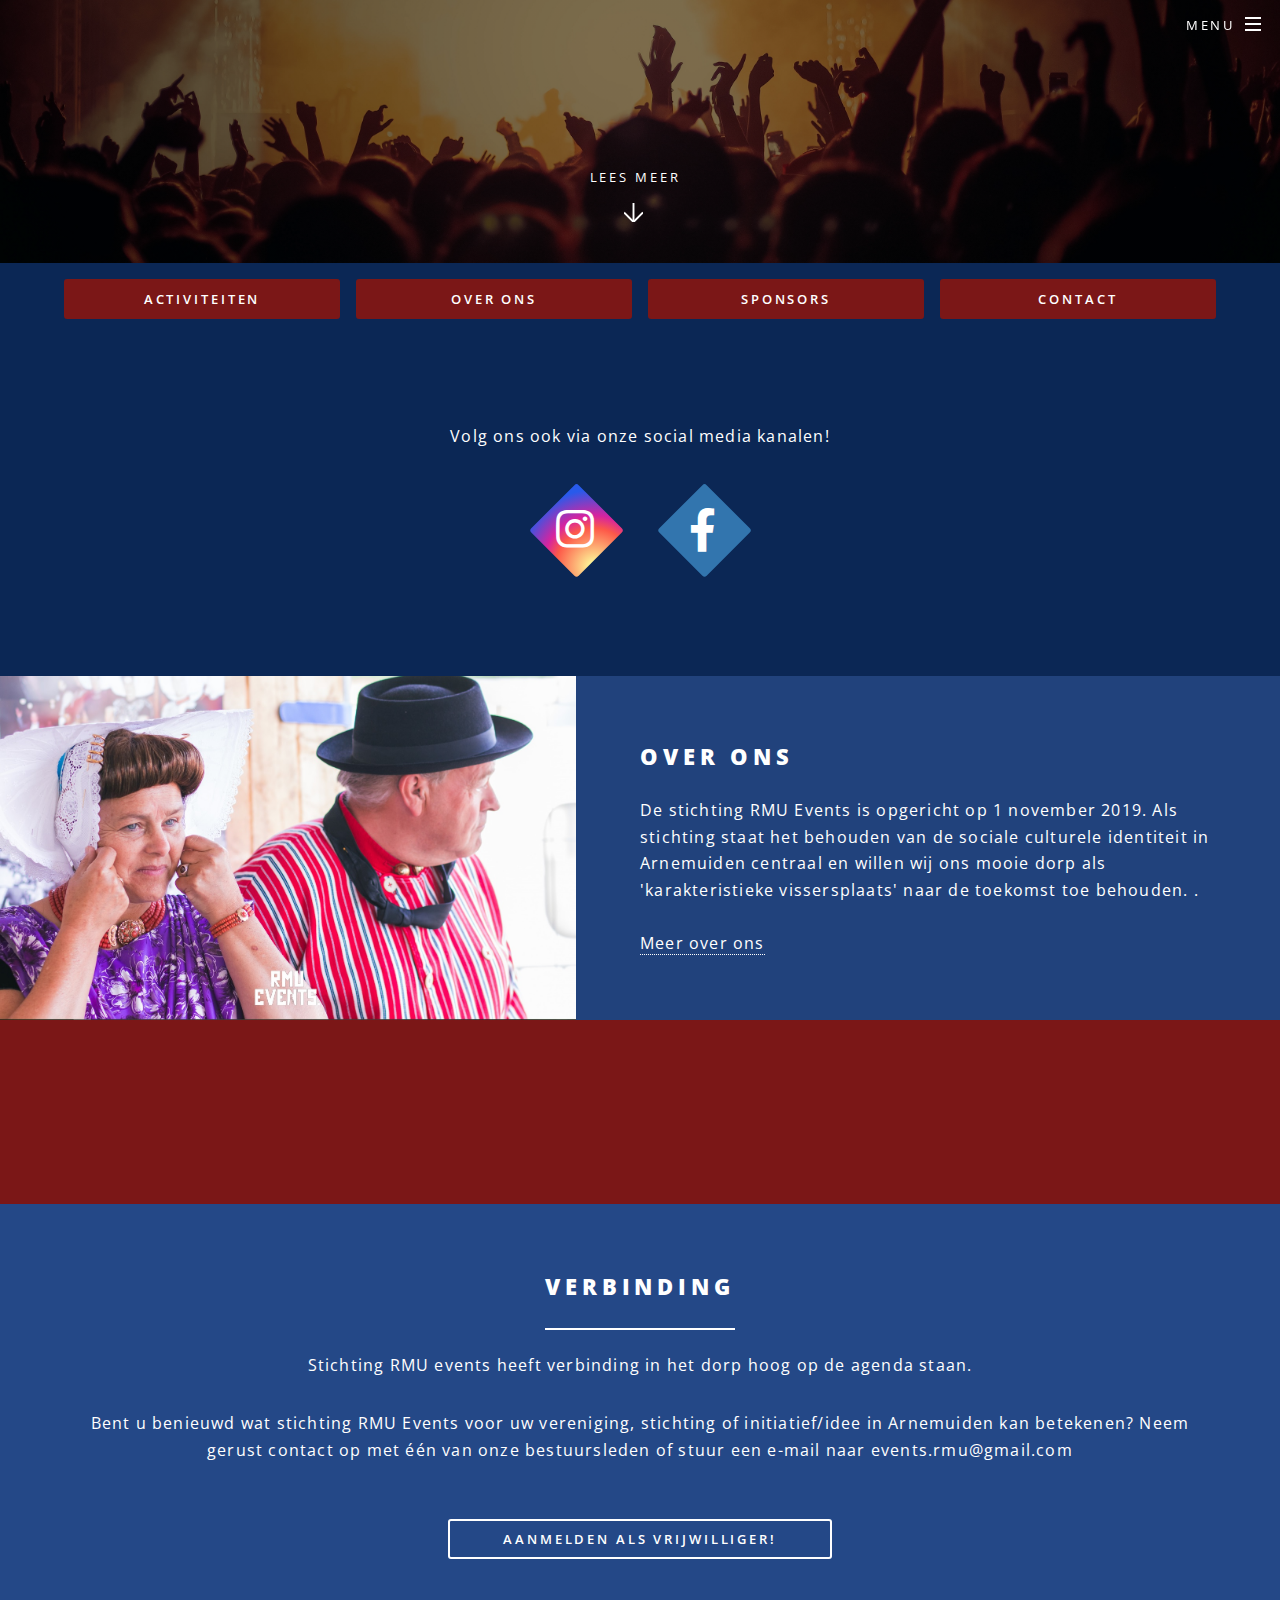
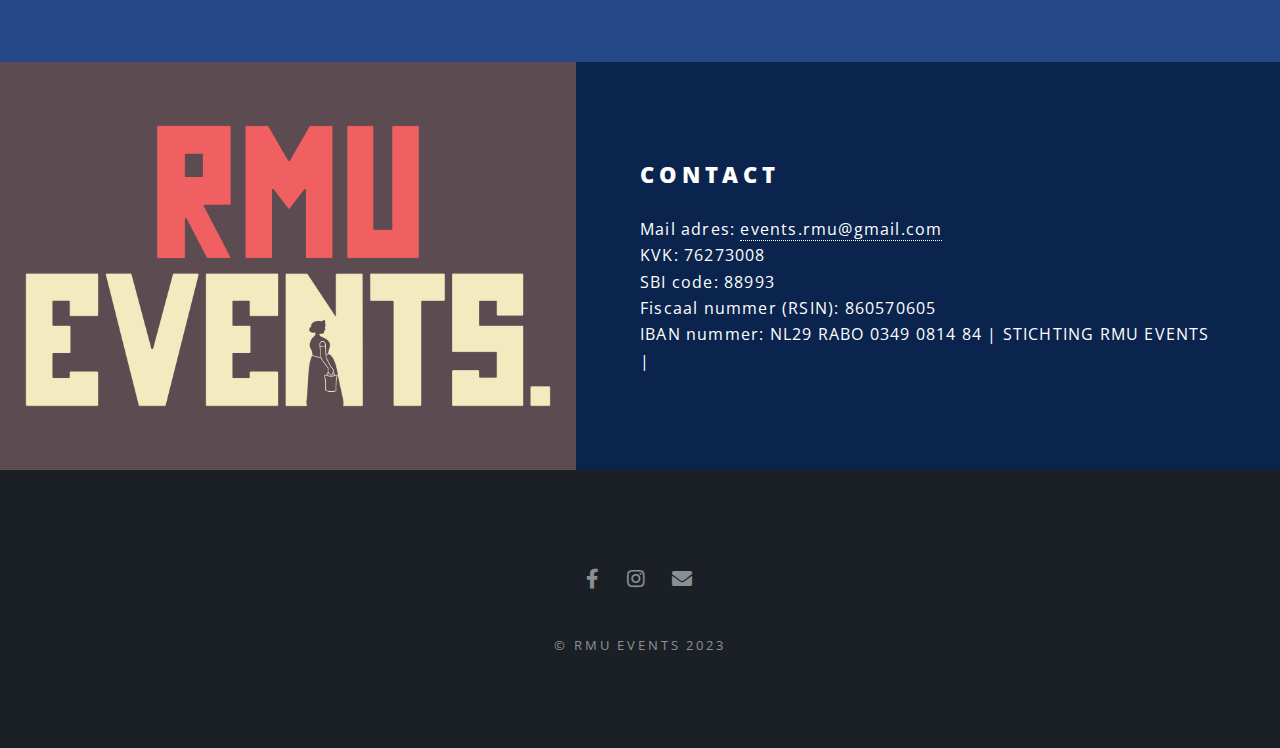
<file: index.html>
<!DOCTYPE HTML>
<!--
	Spectral by HTML5 UP
	html5up.net | @ajlkn
	Free for personal and commercial use under the CCA 3.0 license (html5up.net/license)
-->
<html>

<head>
	<title>RMU Events</title>
	<meta charset="utf-8" />
	<meta name="viewport" content="width=device-width, initial-scale=1, user-scalable=no" />
	<link rel="stylesheet" href="assets/css/main.css" />
	<noscript>
		<link rel="stylesheet" href="assets/css/noscript.css" />
	</noscript>
	<!--
		<script>
		// Set the date we're counting down to
		var countDownDate = new Date("December 31, 2022 16:00:00").getTime();

		// Update the count down every 1 second
		var x = setInterval(function() {

		// Get today's date and time
		var now = new Date().getTime();

		// Find the distance between now and the count down date
		var distance = countDownDate - now;

		// Time calculations for days, hours, minutes and seconds
		var days = Math.floor(distance / (1000 * 60 * 60 * 24));
		var hours = Math.floor((distance % (1000 * 60 * 60 * 24)) / (1000 * 60 * 60));
		var minutes = Math.floor((distance % (1000 * 60 * 60)) / (1000 * 60));
		var seconds = Math.floor((distance % (1000 * 60)) / 1000);

		// Display the result in the element with id="demo"
		document.getElementById("demo").innerHTML = "Nog " + days + " dagen " + hours + " uur "
		+ minutes + " minuten en " + seconds + " seconden";

		// If the count down is finished, write some text
		if (distance < 0) {
			clearInterval(x);
			document.getElementById("demo").innerHTML = "";
		}
		}, 1000);
		</script>
		-->
</head>

<body class="landing is-preload">

	<!-- Page Wrapper -->
	<div id="page-wrapper">

		<!-- Header -->
		<header id="header" class="alt">
			<h1><a href="index.html">RMU Events</a></h1>
			<nav id="nav">
				<ul>
					<li class="special">
						<a href="#menu" class="menuToggle"><span>Menu</span></a>
						<div id="menu">
							<ul>
								<li><a href="#activiteiten" class="more scrolly">Activiteiten</a></li>
								<li><a href="#overons" class="more scrolly">Over ons</a></li>
								<li><a href="#sponsors" class="more scrolly">Sponsors</a></li>
								<li><a href="#contact" class="more scrolly">Contact</a></li>
								<li><a href="#verbinding" class="more scrolly">Verbinding & Initiatieven</a></li>
								<li><a href="vrijwilliger.html" class="more scrolly">Aanmelden als vrijwilliger</a></li>
							</ul>
						</div>
					</li>
				</ul>
			</nav>
		</header>

		<!-- Banner -->
		<section id="banner">
			<div class="inner">
				<div style="padding:50px;"></div>
				<!--
							<h2><p id="demo"></p></h2>
							<script>
								// Set the date we're counting down to
								var countDownDate = new Date("December 31, 2022 16:00:00").getTime();
						
								// Get today's date and time
								var now = new Date().getTime();
						
								// Find the distance between now and the count down date
								var distance = countDownDate - now;
						
								// Time calculations for days, hours, minutes and seconds
								var days = Math.floor(distance / (1000 * 60 * 60 * 24));
								var hours = Math.floor((distance % (1000 * 60 * 60 * 24)) / (1000 * 60 * 60));
								var minutes = Math.floor((distance % (1000 * 60 * 60)) / (1000 * 60));
								var seconds = Math.floor((distance % (1000 * 60)) / 1000);
						
								// Display the result in the element with id="demo"
								document.getElementById("demo").innerHTML = "Nog " + days + " dagen " + hours + " uur "
								+ minutes + " minuten en " + seconds + " seconden";
						
								// If the count down is finished, write some text
								if (distance < 0) {
									clearInterval(x);
									document.getElementById("demo").innerHTML = "";
								}
							</script>
							-->
			</div>
			<a href="#activiteiten" class="more scrolly">Lees meer</a>
		</section>

		<section id="topmenu" class="wrapper style1 special topmenu">
			<div class="inner">
				<ul class="actions fit" style="margin-bottom:0;">
					<li><a href="#activiteiten" class="button primary fit">Activiteiten</a></li>
					<li><a href="#overons" class="button primary fit">Over ons</a></li>
					<li><a href="#sponsors" class="button primary fit">Sponsors</a></li>
					<li><a href="#contact" class="button primary fit">Contact</a></li>
				</ul>
			</div>
		</section>
		<!-- One -->
		<section id="activiteiten" class="wrapper style1 special">
			<div class="inner">

				<header class="major" style="margin-bottom:0;">
						<p>
				
					
				</p>
				
				<!--							
							<h2>Artiesten</h2>	
							<ul class="features">
								<li class="icon solid fa-music">
									<h3>Artiest 1</h3>
								</li>
								<li class="icon solid fa-play">
									<h3>Artiest 2</h3>
								</li>
								<li class="icon solid fa-volume-up">
									<h3>Artiest 3</h3>
								</li>
								<li class="icon solid fa-headphones-alt">
									<h3>Artiest 4</h3>
								</li>
							</ul>	
							-->

				<p>Volg ons ook via onze social media kanalen!</p>

				<ul class="icons major">
					<li><a href="https://www.instagram.com/rmuevents/"
							class="icon brands fa-instagram major instabg"><span class="label">Instagram</span></a></li>
					<li><a href="https://www.facebook.com/RMU-Events-102450532445325"
							class="icon brands fa-facebook-f major"><span class="label">Facebook</span></a></li>
				</ul>


			</div>
		</section>

		<!-- Two -->
		<section id="overons" class="wrapper alt style2">
			<section class="spotlight">
				<div class="image"><img src="./images/rmuurk.jpg" /></div>
				<div class="content">
					<h2>Over ons</h2>
					<p>
						De stichting RMU Events is opgericht op 1 november 2019. Als stichting staat het behouden van de sociale culturele identiteit in Arnemuiden centraal en willen wij ons mooie dorp als 'karakteristieke vissersplaats' naar de toekomst toe behouden.

						.<br /><br />

						<a href="overons.html">Meer over ons</a>
					</p>
				</div>
			</section>
		</section>

		<!-- Three -->
		<section id="sponsors" class="wrapper style3 special">
			<div class="inner">
				<header class="major">
					
 

					</p>
				
				</header>

			</div>
		</section>

		<!-- Four -->
		<section id="verbinding" class="wrapper style2 special">
			<div class="inner">
				<header class="major">
					<h2>Verbinding</h2>
					<p>
						Stichting RMU events heeft verbinding in het dorp hoog op de agenda staan.
											</p>
						<p>
						Bent u benieuwd wat stichting RMU Events voor uw vereniging, stichting of initiatief/idee in
						Arnemuiden kan betekenen? Neem gerust contact op met één van onze bestuursleden of stuur een
						e-mail naar events.rmu@gmail.com
					</p>
				</header>
				<ul class="actions stacked">
					<li><a href="vrijwilliger.html" class="button fit">Aanmelden als vrijwilliger!</a></li>
				</ul>
			</div>
		</section>

		<!-- CTA -->
		<section id="contact" class="wrapper style1 alt">
			<section class="spotlight">
				<div class="image"><img src="./images/logojuni2023.jpg" class="logojuni2023" /></div>
				<div class="content">
					<h2>Contact</h2>
					<p>
						Mail adres: <a href="mailto:events.rmu@gmail.com">events.rmu@gmail.com</a><br />
						KVK: 76273008<br />
						SBI code: 88993<br />
						Fiscaal nummer (RSIN): 860570605<br />
						IBAN nummer: NL29 RABO 0349 0814 84 | STICHTING RMU EVENTS |
					</p>
				</div>
			</section>
		</section>

		<!-- Footer -->
		<footer id="footer">
			<ul class="icons">
				<li><a href="https://www.facebook.com/RMU-Events-102450532445325"
						class="icon brands fa-facebook-f"><span class="label">Facebook</span></a></li>
				<li><a href="https://www.instagram.com/rmuevents/" class="icon brands fa-instagram"><span
							class="label">Instagram</span></a></li>
				<li><a href="mailto:events.rmu@gmail.com" class="icon solid fa-envelope"><span
							class="label">Email</span></a></li>
			</ul>
			<ul class="copyright">
				<li>&copy; RMU Events 2023</li>
			</ul>
		</footer>

	</div>

	<!-- Scripts -->
	<script src="assets/js/jquery.min.js"></script>
	<script src="assets/js/jquery.scrollex.min.js"></script>
	<script src="assets/js/jquery.scrolly.min.js"></script>
	<script src="assets/js/browser.min.js"></script>
	<script src="assets/js/breakpoints.min.js"></script>
	<script src="assets/js/util.js"></script>
	<script src="assets/js/main.js"></script>

</body>

</html>
</file>
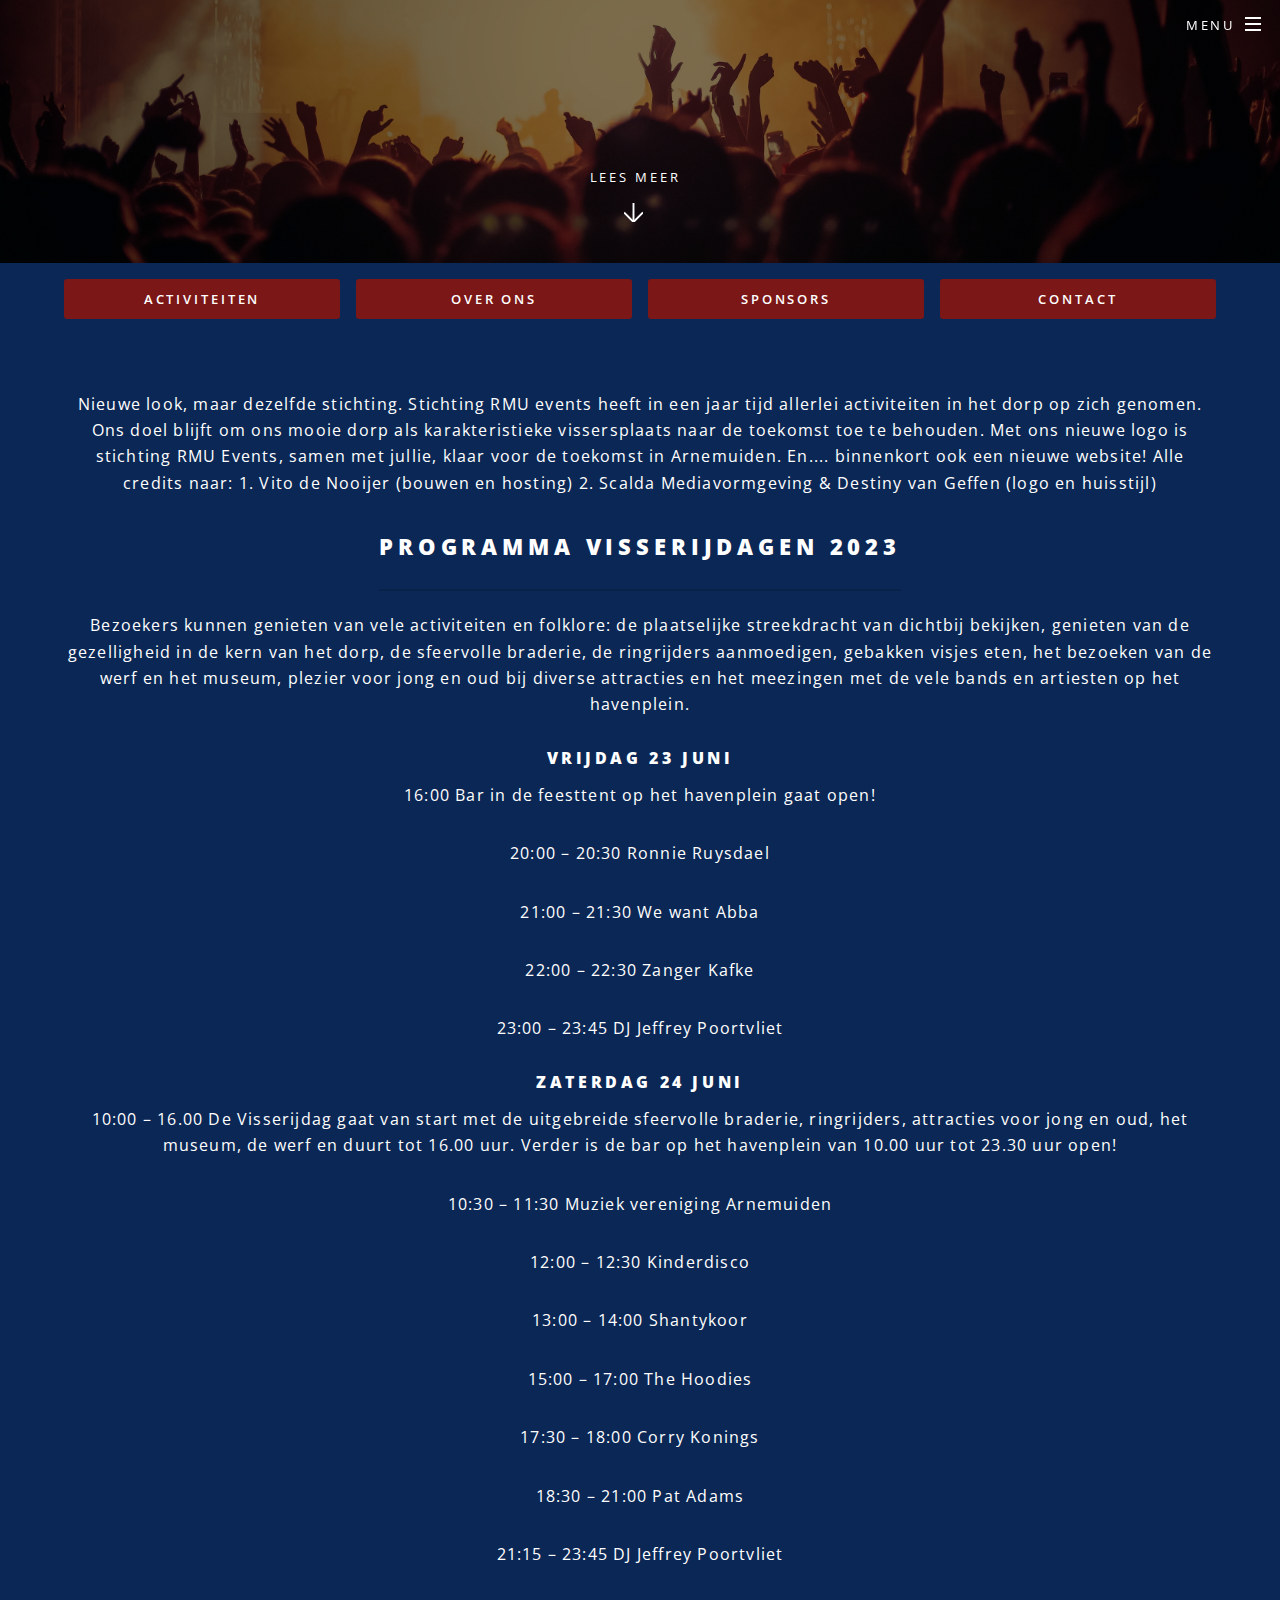
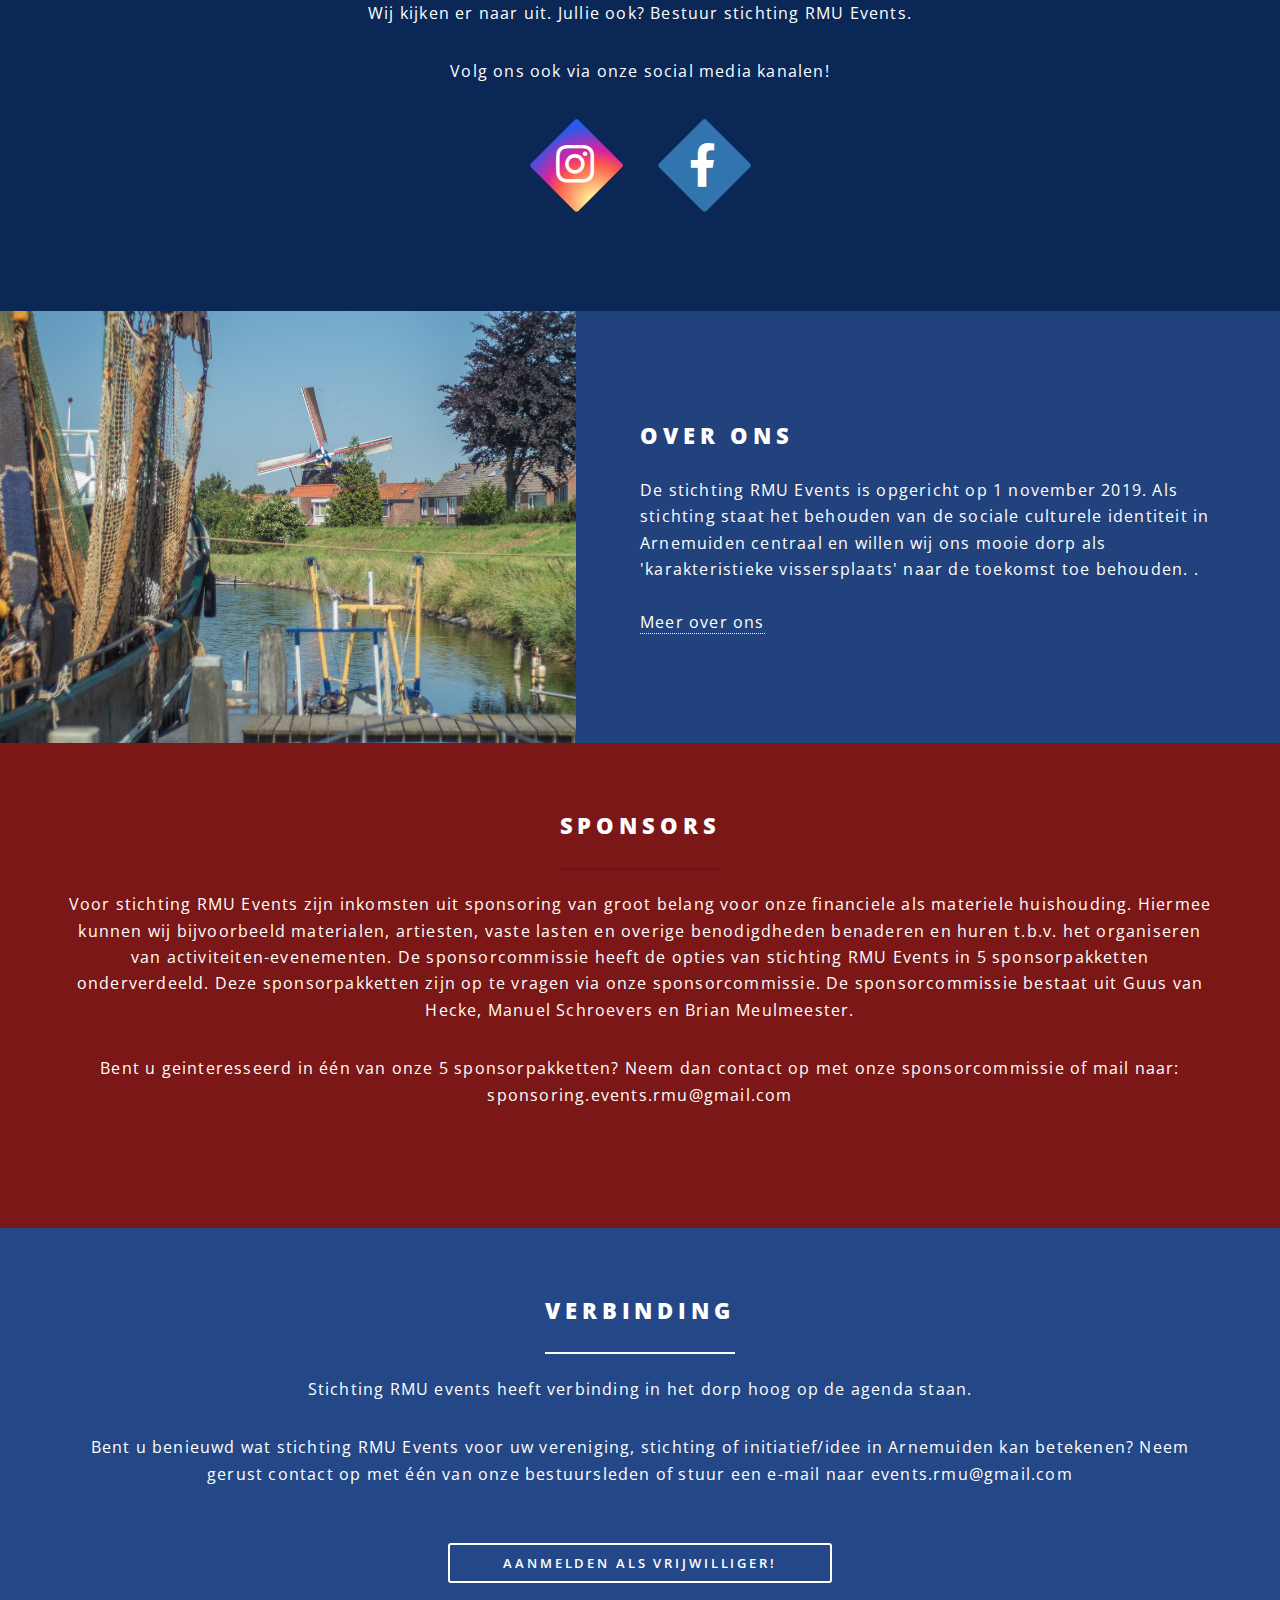
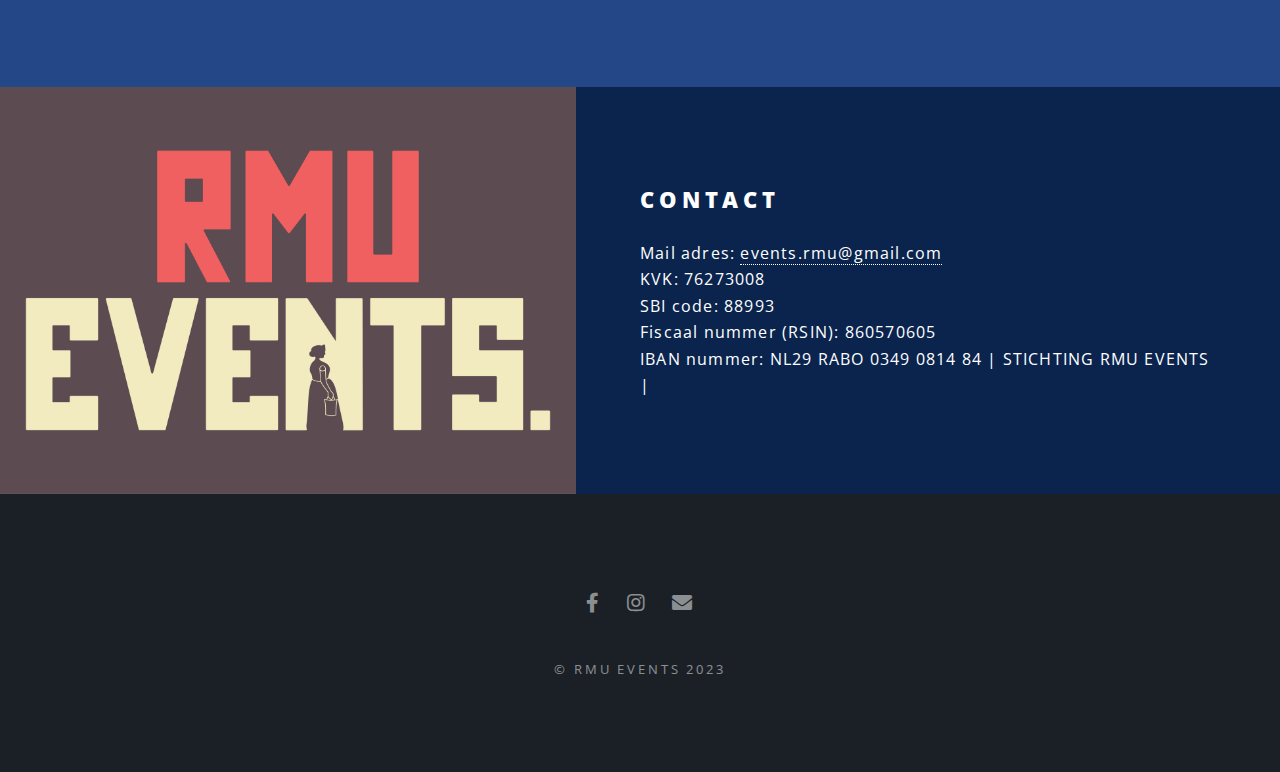
<file: index1juni2023.html>
<!DOCTYPE HTML>
<!--
	Spectral by HTML5 UP
	html5up.net | @ajlkn
	Free for personal and commercial use under the CCA 3.0 license (html5up.net/license)
-->
<html>

<head>
	<title>RMU Events</title>
	<meta charset="utf-8" />
	<meta name="viewport" content="width=device-width, initial-scale=1, user-scalable=no" />
	<link rel="stylesheet" href="assets/css/main.css" />
	<noscript>
		<link rel="stylesheet" href="assets/css/noscript.css" />
	</noscript>
	<!--
		<script>
		// Set the date we're counting down to
		var countDownDate = new Date("December 31, 2022 16:00:00").getTime();

		// Update the count down every 1 second
		var x = setInterval(function() {

		// Get today's date and time
		var now = new Date().getTime();

		// Find the distance between now and the count down date
		var distance = countDownDate - now;

		// Time calculations for days, hours, minutes and seconds
		var days = Math.floor(distance / (1000 * 60 * 60 * 24));
		var hours = Math.floor((distance % (1000 * 60 * 60 * 24)) / (1000 * 60 * 60));
		var minutes = Math.floor((distance % (1000 * 60 * 60)) / (1000 * 60));
		var seconds = Math.floor((distance % (1000 * 60)) / 1000);

		// Display the result in the element with id="demo"
		document.getElementById("demo").innerHTML = "Nog " + days + " dagen " + hours + " uur "
		+ minutes + " minuten en " + seconds + " seconden";

		// If the count down is finished, write some text
		if (distance < 0) {
			clearInterval(x);
			document.getElementById("demo").innerHTML = "";
		}
		}, 1000);
		</script>
		-->
</head>

<body class="landing is-preload">

	<!-- Page Wrapper -->
	<div id="page-wrapper">

		<!-- Header -->
		<header id="header" class="alt">
			<h1><a href="index.html">RMU Events</a></h1>
			<nav id="nav">
				<ul>
					<li class="special">
						<a href="#menu" class="menuToggle"><span>Menu</span></a>
						<div id="menu">
							<ul>
								<li><a href="#activiteiten" class="more scrolly">Activiteiten</a></li>
								<li><a href="#overons" class="more scrolly">Over ons</a></li>
								<li><a href="#sponsors" class="more scrolly">Sponsors</a></li>
								<li><a href="#contact" class="more scrolly">Contact</a></li>
								<li><a href="#verbinding" class="more scrolly">Verbinding & Initiatieven</a></li>
								<li><a href="vrijwilliger.html" class="more scrolly">Aanmelden als vrijwilliger</a></li>
							</ul>
						</div>
					</li>
				</ul>
			</nav>
		</header>

		<!-- Banner -->
		<section id="banner">
			<div class="inner">
				<div style="padding:50px;"></div>
				<!--
							<h2><p id="demo"></p></h2>
							<script>
								// Set the date we're counting down to
								var countDownDate = new Date("December 31, 2022 16:00:00").getTime();
						
								// Get today's date and time
								var now = new Date().getTime();
						
								// Find the distance between now and the count down date
								var distance = countDownDate - now;
						
								// Time calculations for days, hours, minutes and seconds
								var days = Math.floor(distance / (1000 * 60 * 60 * 24));
								var hours = Math.floor((distance % (1000 * 60 * 60 * 24)) / (1000 * 60 * 60));
								var minutes = Math.floor((distance % (1000 * 60 * 60)) / (1000 * 60));
								var seconds = Math.floor((distance % (1000 * 60)) / 1000);
						
								// Display the result in the element with id="demo"
								document.getElementById("demo").innerHTML = "Nog " + days + " dagen " + hours + " uur "
								+ minutes + " minuten en " + seconds + " seconden";
						
								// If the count down is finished, write some text
								if (distance < 0) {
									clearInterval(x);
									document.getElementById("demo").innerHTML = "";
								}
							</script>
							-->
			</div>
			<a href="#activiteiten" class="more scrolly">Lees meer</a>
		</section>

		<section id="topmenu" class="wrapper style1 special topmenu">
			<div class="inner">
				<ul class="actions fit" style="margin-bottom:0;">
					<li><a href="#activiteiten" class="button primary fit">Activiteiten</a></li>
					<li><a href="#overons" class="button primary fit">Over ons</a></li>
					<li><a href="#sponsors" class="button primary fit">Sponsors</a></li>
					<li><a href="#contact" class="button primary fit">Contact</a></li>
				</ul>
			</div>
		</section>
		<!-- One -->
		<section id="activiteiten" class="wrapper style1 special">
			<div class="inner">

				<header class="major" style="margin-bottom:0;">
						<p>
							
Nieuwe look, maar dezelfde stichting.
Stichting RMU events heeft in een jaar tijd allerlei activiteiten in het dorp op zich genomen. 
Ons doel blijft om ons mooie dorp als karakteristieke vissersplaats naar de toekomst toe te behouden. 
Met ons nieuwe logo is stichting RMU Events, samen met jullie, klaar voor de toekomst in Arnemuiden.

En.... binnenkort ook een nieuwe website!

Alle credits naar: 

1.	Vito de Nooijer (bouwen en hosting)

2.	Scalda Mediavormgeving & Destiny van Geffen (logo en huisstijl)

							
							
				<h2>Programma Visserijdagen 2023</h2>
				<p>
Bezoekers kunnen genieten van vele activiteiten en folklore: de plaatselijke streekdracht van dichtbij
bekijken, genieten van de gezelligheid in de kern van het dorp, de sfeervolle braderie, de ringrijders
aanmoedigen, gebakken visjes eten, het bezoeken van de werf en het museum, plezier voor jong en
oud bij diverse attracties en het meezingen met de vele bands en artiesten op het havenplein.
<p>
					<h1>Vrijdag 23 juni</h1>
<p>
16:00 Bar in de feesttent op het havenplein gaat open!</p>
<p>20:00 – 20:30 Ronnie Ruysdael</p>
<p>21:00 – 21:30 We want Abba</p>
<p>22:00 – 22:30 Zanger Kafke</p>
<p>23:00 – 23:45 DJ Jeffrey Poortvliet</p>
<p>
					<h1>Zaterdag 24 juni</h1>
<p>
10:00 – 16.00 De Visserijdag gaat van start met de uitgebreide sfeervolle braderie, ringrijders,
attracties voor jong en oud, het museum, de werf en duurt tot 16.00 uur. Verder is de
bar op het havenplein van 10.00 uur tot 23.30 uur open!<p>
<p>
<p>10:30 – 11:30 Muziek vereniging Arnemuiden
<p>12:00 – 12:30 Kinderdisco
<p>13:00 – 14:00 Shantykoor
<p>15:00 – 17:00 The Hoodies
<p>17:30 – 18:00 Corry Konings
<p>18:30 – 21:00 Pat Adams
<p>21:15 – 23:45 DJ Jeffrey Poortvliet
	<p>
Wij kijken er naar uit. Jullie ook?
Bestuur stichting RMU Events.</p>
							
				</p>
				
				<!--							
							<h2>Artiesten</h2>	
							<ul class="features">
								<li class="icon solid fa-music">
									<h3>Artiest 1</h3>
								</li>
								<li class="icon solid fa-play">
									<h3>Artiest 2</h3>
								</li>
								<li class="icon solid fa-volume-up">
									<h3>Artiest 3</h3>
								</li>
								<li class="icon solid fa-headphones-alt">
									<h3>Artiest 4</h3>
								</li>
							</ul>	
							-->

				<p>Volg ons ook via onze social media kanalen!</p>

				<ul class="icons major">
					<li><a href="https://www.instagram.com/rmuevents/"
							class="icon brands fa-instagram major instabg"><span class="label">Instagram</span></a></li>
					<li><a href="https://www.facebook.com/RMU-Events-102450532445325"
							class="icon brands fa-facebook-f major"><span class="label">Facebook</span></a></li>
				</ul>


			</div>
		</section>

		<!-- Two -->
		<section id="overons" class="wrapper alt style2">
			<section class="spotlight">
				<div class="image"><img src="./images/pic03.jpg" /></div>
				<div class="content">
					<h2>Over ons</h2>
					<p>
						De stichting RMU Events is opgericht op 1 november 2019. Als stichting staat het behouden van de sociale culturele identiteit in Arnemuiden centraal en willen wij ons mooie dorp als 'karakteristieke vissersplaats' naar de toekomst toe behouden.

						.<br /><br />

						<a href="overons.html">Meer over ons</a>
					</p>
				</div>
			</section>
		</section>

		<!-- Three -->
		<section id="sponsors" class="wrapper style3 special">
			<div class="inner">
				<header class="major">
					<h2>Sponsors</h2>
					<p>
						Voor stichting RMU Events zijn inkomsten uit sponsoring van groot belang voor onze financiele
						als materiele huishouding.
						Hiermee kunnen wij bijvoorbeeld materialen, artiesten, vaste lasten en overige benodigdheden
						benaderen en huren t.b.v. het organiseren van  activiteiten-evenementen. De sponsorcommissie heeft de opties van stichting RMU Events in 5 sponsorpakketten onderverdeeld. Deze sponsorpakketten zijn op te vragen via onze sponsorcommissie. De sponsorcommissie bestaat uit Guus van Hecke, Manuel Schroevers en Brian Meulmeester.
<p>
 

					</p>
					<p>
						Bent u geinteresseerd in één van onze 5 sponsorpakketten?
						Neem dan contact op met onze sponsorcommissie of mail naar: sponsoring.events.rmu@gmail.com
					</p>
				</header>

			</div>
		</section>

		<!-- Four -->
		<section id="verbinding" class="wrapper style2 special">
			<div class="inner">
				<header class="major">
					<h2>Verbinding</h2>
					<p>
						Stichting RMU events heeft verbinding in het dorp hoog op de agenda staan.
											</p>
						<p>
						Bent u benieuwd wat stichting RMU Events voor uw vereniging, stichting of initiatief/idee in
						Arnemuiden kan betekenen? Neem gerust contact op met één van onze bestuursleden of stuur een
						e-mail naar events.rmu@gmail.com
					</p>
				</header>
				<ul class="actions stacked">
					<li><a href="vrijwilliger.html" class="button fit">Aanmelden als vrijwilliger!</a></li>
				</ul>
			</div>
		</section>

		<!-- CTA -->
		<section id="contact" class="wrapper style1 alt">
			<section class="spotlight">
				<div class="image"><img src="./images/logojuni2023.jpg" class="logojuni2023" /></div>
				<div class="content">
					<h2>Contact</h2>
					<p>
						Mail adres: <a href="mailto:events.rmu@gmail.com">events.rmu@gmail.com</a><br />
						KVK: 76273008<br />
						SBI code: 88993<br />
						Fiscaal nummer (RSIN): 860570605<br />
						IBAN nummer: NL29 RABO 0349 0814 84 | STICHTING RMU EVENTS |
					</p>
				</div>
			</section>
		</section>

		<!-- Footer -->
		<footer id="footer">
			<ul class="icons">
				<li><a href="https://www.facebook.com/RMU-Events-102450532445325"
						class="icon brands fa-facebook-f"><span class="label">Facebook</span></a></li>
				<li><a href="https://www.instagram.com/rmuevents/" class="icon brands fa-instagram"><span
							class="label">Instagram</span></a></li>
				<li><a href="mailto:events.rmu@gmail.com" class="icon solid fa-envelope"><span
							class="label">Email</span></a></li>
			</ul>
			<ul class="copyright">
				<li>&copy; RMU Events 2023</li>
			</ul>
		</footer>

	</div>

	<!-- Scripts -->
	<script src="assets/js/jquery.min.js"></script>
	<script src="assets/js/jquery.scrollex.min.js"></script>
	<script src="assets/js/jquery.scrolly.min.js"></script>
	<script src="assets/js/browser.min.js"></script>
	<script src="assets/js/breakpoints.min.js"></script>
	<script src="assets/js/util.js"></script>
	<script src="assets/js/main.js"></script>

</body>

</html>
</file>
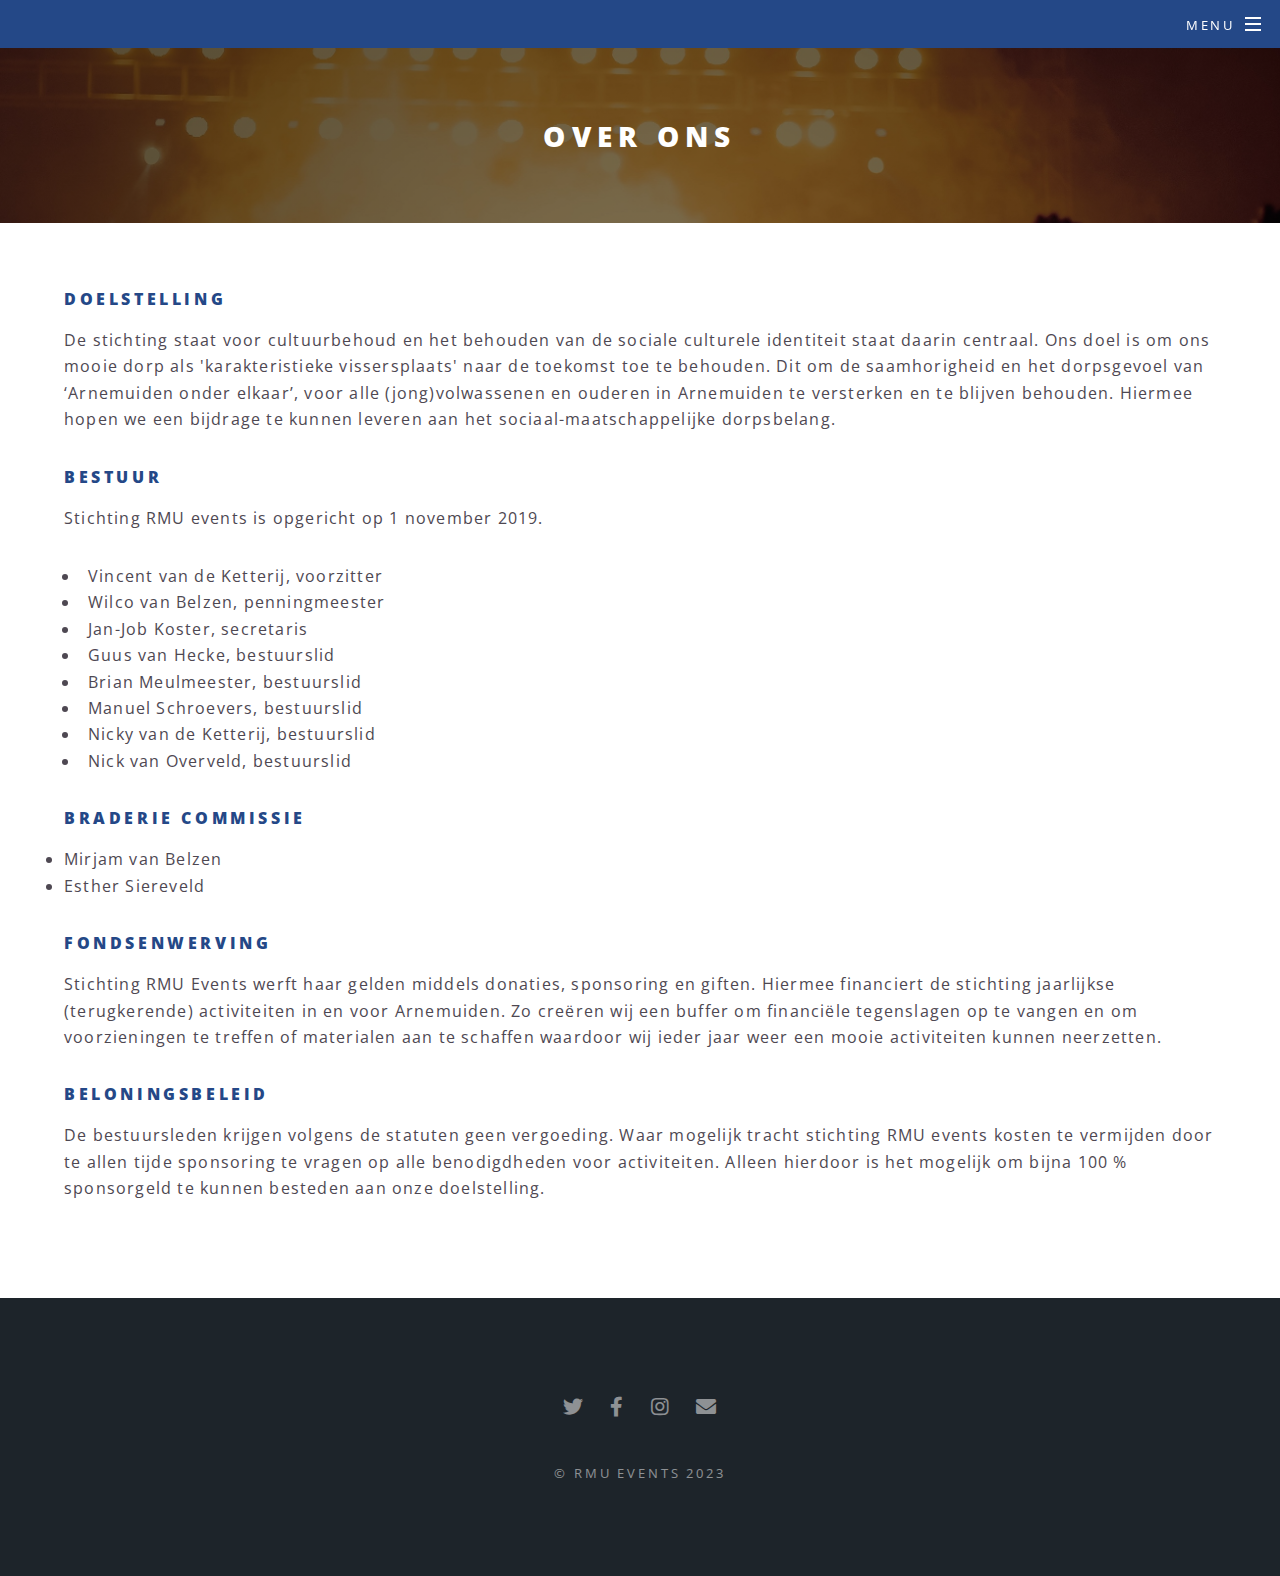
<file: overons.html>
<!DOCTYPE HTML>
<!--
	Spectral by HTML5 UP
	html5up.net | @ajlkn
	Free for personal and commercial use under the CCA 3.0 license (html5up.net/license)
-->
<html>
	<head>
		<title>RMU Events</title>
		<meta charset="utf-8" />
		<meta name="viewport" content="width=device-width, initial-scale=1, user-scalable=no" />
		<link rel="stylesheet" href="assets/css/main.css" />
		<noscript><link rel="stylesheet" href="assets/css/noscript.css" /></noscript>
	</head>
	<body class="is-preload">

		<!-- Page Wrapper -->
			<div id="page-wrapper">

				<!-- Header -->
					<header id="header" class="alt">
						<h1><a href="./">RMU Events</a></h1>
						<nav id="nav">
							<ul>
								<li class="special">
									<a href="#menu" class="menuToggle"><span>Menu</span></a>
									<div id="menu">
										<ul>
											<li><a href="./#activiteiten" class="more scrolly">Activiteiten</a></li>
											<li><a href="./#overons" class="more scrolly">Over ons</a></li>
											<li><a href="./#sponsors" class="more scrolly">Sponsors</a></li>
											<li><a href="./#contact" class="more scrolly">Contact</a></li>
											<li><a href="./#verbinding" class="more scrolly">Verbinding & Initiatieven</a></li>
											<li><a href="./vrijwilliger.html" class="more scrolly">Aanmelden als vrijwilliger</a></li>
										</ul>
									</div>
								</li>
							</ul>
						</nav>
					</header>

				<!-- Main -->
					<article id="main">
						<header>
							<h2>Over ons</h2>
						</header>
						<section class="wrapper style5">
							<div class="inner">

															
								<h4>Doelstelling</h4>

								<p>
									De stichting staat voor cultuurbehoud en het behouden van de sociale culturele identiteit staat daarin centraal. Ons doel is om ons mooie dorp als 'karakteristieke vissersplaats' naar de toekomst toe te behouden.
									Dit om de saamhorigheid en het dorpsgevoel van ‘Arnemuiden onder elkaar’, voor alle (jong)volwassenen en ouderen in Arnemuiden te versterken en te blijven behouden. Hiermee hopen we een bijdrage te kunnen leveren aan het sociaal-maatschappelijke dorpsbelang. 
								</p>
								
																
								<h4>Bestuur</h4>
								
								<p>
									Stichting RMU events is opgericht op 1 november 2019.<br/>

									<ul style="margin-bottom:0em;">
										<li>Vincent van de Ketterij, voorzitter</li>
										<li>Wilco van Belzen, penningmeester</li>
										<li>Jan-Job Koster, secretaris</li>
										<li>Guus van Hecke, bestuurslid</li>
										<li>Brian Meulmeester, bestuurslid</li>
										<li>Manuel Schroevers, bestuurslid</li>
										<li>Nicky van de Ketterij, bestuurslid</li>
										<li>Nick van Overveld, bestuurslid</li>
									</ul>

									<p>
								<h4>Braderie commissie</h4>
									<li>Mirjam van Belzen</li>
									<li>Esther Siereveld</li>
									</p>
								</p>	
								
								<h4>Fondsenwerving</h4>
								<p>
									Stichting RMU Events werft haar gelden middels donaties, sponsoring en giften. Hiermee financiert de stichting jaarlijkse (terugkerende) activiteiten in en voor Arnemuiden. Zo creëren wij een buffer om financiële tegenslagen op te vangen en om voorzieningen te treffen of materialen aan te schaffen waardoor wij ieder jaar weer een mooie activiteiten kunnen neerzetten.
								</p>
								
								<h4>Beloningsbeleid</h4>
								<p>
									De bestuursleden krijgen volgens de statuten geen vergoeding. Waar mogelijk tracht stichting RMU events kosten te vermijden door te allen tijde sponsoring te vragen op alle benodigdheden voor activiteiten. Alleen hierdoor is het mogelijk om bijna 100 % sponsorgeld te kunnen besteden aan onze doelstelling.
								</p>

							</div>
						</section>
					</article>

				<!-- Footer -->
				<footer id="footer">
					<ul class="icons">
						<li><a href="#" class="icon brands fa-twitter"><span class="label">Twitter</span></a></li>
						<li><a href="#" class="icon brands fa-facebook-f"><span class="label">Facebook</span></a></li>
						<li><a href="#" class="icon brands fa-instagram"><span class="label">Instagram</span></a></li>
						<li><a href="mailto:events.rmu@gmail.com" class="icon solid fa-envelope"><span class="label">Email</span></a></li>
					</ul>
					<ul class="copyright">
						<li>&copy; RMU Events 2023</li>
					</ul>
				</footer>

			</div>

		<!-- Scripts -->
			<script src="assets/js/jquery.min.js"></script>
			<script src="assets/js/jquery.scrollex.min.js"></script>
			<script src="assets/js/jquery.scrolly.min.js"></script>
			<script src="assets/js/browser.min.js"></script>
			<script src="assets/js/breakpoints.min.js"></script>
			<script src="assets/js/util.js"></script>
			<script src="assets/js/main.js"></script>

	</body>
</html>
</file>
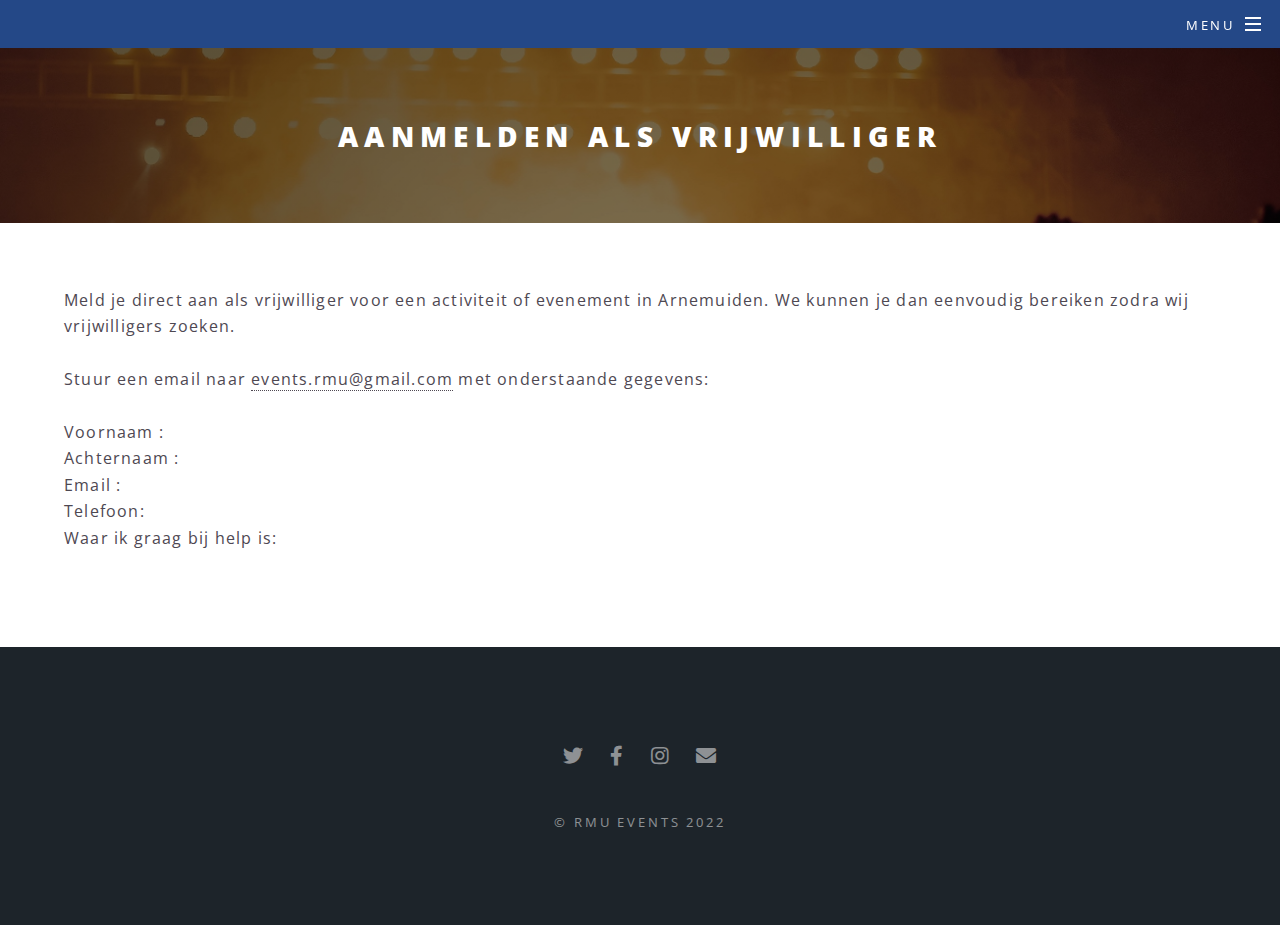
<file: vrijwilliger.html>
<!DOCTYPE HTML>
<!--
	Spectral by HTML5 UP
	html5up.net | @ajlkn
	Free for personal and commercial use under the CCA 3.0 license (html5up.net/license)
-->
<html>
	<head>
		<title>RMU Events</title>
		<meta charset="utf-8" />
		<meta name="viewport" content="width=device-width, initial-scale=1, user-scalable=no" />
		<link rel="stylesheet" href="assets/css/main.css" />
		<noscript><link rel="stylesheet" href="assets/css/noscript.css" /></noscript>
	</head>
	<body class="is-preload">

		<!-- Page Wrapper -->
			<div id="page-wrapper">

				<!-- Header -->
					<header id="header" class="alt">
						<h1><a href="./">RMU Events</a></h1>
						<nav id="nav">
							<ul>
								<li class="special">
									<a href="#menu" class="menuToggle"><span>Menu</span></a>
									<div id="menu">
										<ul>
											<li><a href="./#evenementen" class="more scrolly">Evenementen</a></li>
											<li><a href="./#overons" class="more scrolly">Over ons</a></li>
											<li><a href="./#sponsors" class="more scrolly">Sponsors</a></li>
											<li><a href="./#contact" class="more scrolly">Contact</a></li>
											<li><a href="./#verbinding" class="more scrolly">Verbinding & Initiatieven</a></li>
											<li><a href="./vrijwilliger.html" class="more scrolly">Aanmelden als vrijwilliger</a></li>
										</ul>
									</div>
								</li>
							</ul>
						</nav>
					</header>

				<!-- Main -->
					<article id="main">
						<header>
							<h2>Aanmelden als vrijwilliger</h2>
						</header>
						<section class="wrapper style5">
							<div class="inner">
								<p>
									Meld je direct aan als vrijwilliger voor een activiteit of evenement in Arnemuiden. We kunnen je dan eenvoudig bereiken zodra wij vrijwilligers zoeken.<br/>
									<br/>
									Stuur een email naar <a href="mailto:events.rmu@gmail.com?subject=Vrijwilliger%20aanmelding">events.rmu@gmail.com</a> met onderstaande gegevens:<br/>
									<br/>
									Voornaam :<br/>
									Achternaam :<br/>
									Email :<br/>
									Telefoon:<br/>
									Waar ik graag bij help is:<br/>
								</p>

							</div>
						</section>
					</article>

				<!-- Footer -->
				<footer id="footer">
					<ul class="icons">
						<li><a href="#" class="icon brands fa-twitter"><span class="label">Twitter</span></a></li>
						<li><a href="#" class="icon brands fa-facebook-f"><span class="label">Facebook</span></a></li>
						<li><a href="#" class="icon brands fa-instagram"><span class="label">Instagram</span></a></li>
						<li><a href="mailto:events.rmu@gmail.com" class="icon solid fa-envelope"><span class="label">Email</span></a></li>
					</ul>
					<ul class="copyright">
						<li>&copy; RMU Events 2022</li>
					</ul>
				</footer>

			</div>

		<!-- Scripts -->
			<script src="assets/js/jquery.min.js"></script>
			<script src="assets/js/jquery.scrollex.min.js"></script>
			<script src="assets/js/jquery.scrolly.min.js"></script>
			<script src="assets/js/browser.min.js"></script>
			<script src="assets/js/breakpoints.min.js"></script>
			<script src="assets/js/util.js"></script>
			<script src="assets/js/main.js"></script>

	</body>
</html>
</file>
<file: assets/css/noscript.css>
/*
	Spectral by HTML5 UP
	html5up.net | @ajlkn
	Free for personal and commercial use under the CCA 3.0 license (html5up.net/license)
*/

/* Banner */

	body.is-preload #banner h2 {
		-moz-transform: none;
		-webkit-transform: none;
		-ms-transform: none;
		transform: none;
		opacity: 1;
	}

		body.is-preload #banner h2:before, body.is-preload #banner h2:after {
			width: 100%;
		}

	body.is-preload #banner .more {
		-moz-transform: none;
		-webkit-transform: none;
		-ms-transform: none;
		transform: none;
		opacity: 1;
	}

	body.is-preload #banner:after {
		opacity: 0;
	}
</file>
<file: assets/css/main.css>
@import url(fontawesome-all.min.css);
@import url("https://fonts.googleapis.com/css?family=Open+Sans:400,400italic,600,600italic,800,800italic");

/*
	Spectral by HTML5 UP
	html5up.net | @ajlkn
	Free for personal and commercial use under the CCA 3.0 license (html5up.net/license)
*/

html, body, div, span, applet, object,
iframe, h1, h2, h3, h4, h5, h6, p, blockquote,
pre, a, abbr, acronym, address, big, cite,
code, del, dfn, em, img, ins, kbd, q, s, samp,
small, strike, strong, sub, sup, tt, var, b,
u, i, center, dl, dt, dd, ol, ul, li, fieldset,
form, label, legend, table, caption, tbody,
tfoot, thead, tr, th, td, article, aside,
canvas, details, embed, figure, figcaption,
footer, header, hgroup, menu, nav, output, ruby,
section, summary, time, mark, audio, video {
	margin: 0;
	padding: 0;
	border: 0;
	font-size: 100%;
	font: inherit;
	vertical-align: baseline;}

article, aside, details, figcaption, figure,
footer, header, hgroup, menu, nav, section {
	display: block;}

body {
	line-height: 1;
}

ol, ul {
	list-style: none;
}

blockquote, q {
	quotes: none;
}

	blockquote:before, blockquote:after, q:before, q:after {
		content: '';
		content: none;
	}

table {
	border-collapse: collapse;
	border-spacing: 0;
}

body {
	-webkit-text-size-adjust: none;
}

mark {
	background-color: transparent;
	color: inherit;
}

input::-moz-focus-inner {
	border: 0;
	padding: 0;
}

input, select, textarea {
	-moz-appearance: none;
	-webkit-appearance: none;
	-ms-appearance: none;
	appearance: none;
}

/* Basic */

	@-ms-viewport {
		width: device-width;
	}

	html {
		box-sizing: border-box;
	}

	*, *:before, *:after {
		box-sizing: inherit;
	}

	body {
		background: #244887;
	}

		body.is-preload *, body.is-preload *:before, body.is-preload *:after {
			-moz-animation: none !important;
			-webkit-animation: none !important;
			-ms-animation: none !important;
			animation: none !important;
			-moz-transition: none !important;
			-webkit-transition: none !important;
			-ms-transition: none !important;
			transition: none !important;
		}

	body, input, select, textarea {
		color: #fff;
		font-family: "Open Sans", Helvetica, sans-serif;
		font-size: 15pt;
		font-weight: 400;
		letter-spacing: 0.075em;
		line-height: 1.65em;
	}

		@media screen and (max-width: 1680px) {

			body, input, select, textarea {
				font-size: 13pt;
			}

		}

		@media screen and (max-width: 1280px) {

			body, input, select, textarea {
				font-size: 12pt;
			}

		}

		@media screen and (max-width: 736px) {

			body, input, select, textarea {
				font-size: 11pt;
				letter-spacing: 0.0375em;
			}

		}

	a {
		-moz-transition: color 0.2s ease, border-bottom-color 0.2s ease;
		-webkit-transition: color 0.2s ease, border-bottom-color 0.2s ease;
		-ms-transition: color 0.2s ease, border-bottom-color 0.2s ease;
		transition: color 0.2s ease, border-bottom-color 0.2s ease;
		border-bottom: dotted 1px;
		color: inherit;
		text-decoration: none;
	}

		a:hover {
			border-bottom-color: transparent;
		}

	strong, b {
		color: #fff;
		font-weight: 600;
	}

	em, i {
		font-style: italic;
	}

	p {
		margin: 0 0 2em 0;
	}

	h1, h2, h3, h4, h5, h6 {
		color: #fff;
		font-weight: 800;
		letter-spacing: 0.225em;
		line-height: 1em;
		margin: 0 0 1em 0;
		text-transform: uppercase;
	}

		h1 a, h2 a, h3 a, h4 a, h5 a, h6 a {
			color: inherit;
			text-decoration: none;
		}

	h2 {
		font-size: 1.35em;
		line-height: 1.75em;
	}

		@media screen and (max-width: 736px) {

			h2 {
				font-size: 1.1em;
				line-height: 1.65em;
			}

		}

	h3 {
		font-size: 1.15em;
		line-height: 1.75em;
	}

		@media screen and (max-width: 736px) {

			h3 {
				font-size: 1em;
				line-height: 1.65em;
			}

		}

	h4 {
		font-size: 1em;
		line-height: 1.5em;
	}

	h5 {
		font-size: 0.8em;
		line-height: 1.5em;
	}

	h6 {
		font-size: 0.7em;
		line-height: 1.5em;
	}

	sub {
		font-size: 0.8em;
		position: relative;
		top: 0.5em;
	}

	sup {
		font-size: 0.8em;
		position: relative;
		top: -0.5em;
	}

	hr {
		border: 0;
		border-bottom: solid 2px #fff;
		margin: 3em 0;
	}

		hr.major {
			margin: 4.5em 0;
		}

	blockquote {
		border-left: solid 4px #fff;
		font-style: italic;
		margin: 0 0 2em 0;
		padding: 0.5em 0 0.5em 2em;
	}

	code {
		background: rgba(144, 144, 144, 0.25);
		border-radius: 3px;
		font-family: "Courier New", monospace;
		font-size: 0.9em;
		letter-spacing: 0;
		margin: 0 0.25em;
		padding: 0.25em 0.65em;
	}

	pre {
		-webkit-overflow-scrolling: touch;
		font-family: "Courier New", monospace;
		font-size: 0.9em;
		margin: 0 0 2em 0;
	}

		pre code {
			display: block;
			line-height: 1.75em;
			padding: 1em 1.5em;
			overflow-x: auto;
		}

	.align-left {
		text-align: left;
	}

	.align-center {
		text-align: center;
	}

	.align-right {
		text-align: right;
	}

/* Row */

	.row {
		display: flex;
		flex-wrap: wrap;
		box-sizing: border-box;
		align-items: stretch;
	}

		.row > * {
			box-sizing: border-box;
		}

		.row.gtr-uniform > * > :last-child {
			margin-bottom: 0;
		}

		.row.aln-left {
			justify-content: flex-start;
		}

		.row.aln-center {
			justify-content: center;
		}

		.row.aln-right {
			justify-content: flex-end;
		}

		.row.aln-top {
			align-items: flex-start;
		}

		.row.aln-middle {
			align-items: center;
		}

		.row.aln-bottom {
			align-items: flex-end;
		}

		.row > .imp {
			order: -1;
		}

		.row > .col-1 {
			width: 8.33333%;
		}

		.row > .off-1 {
			margin-left: 8.33333%;
		}

		.row > .col-2 {
			width: 16.66667%;
		}

		.row > .off-2 {
			margin-left: 16.66667%;
		}

		.row > .col-3 {
			width: 25%;
		}

		.row > .off-3 {
			margin-left: 25%;
		}

		.row > .col-4 {
			width: 33.33333%;
		}

		.row > .off-4 {
			margin-left: 33.33333%;
		}

		.row > .col-5 {
			width: 41.66667%;
		}

		.row > .off-5 {
			margin-left: 41.66667%;
		}

		.row > .col-6 {
			width: 50%;
		}

		.row > .off-6 {
			margin-left: 50%;
		}

		.row > .col-7 {
			width: 58.33333%;
		}

		.row > .off-7 {
			margin-left: 58.33333%;
		}

		.row > .col-8 {
			width: 66.66667%;
		}

		.row > .off-8 {
			margin-left: 66.66667%;
		}

		.row > .col-9 {
			width: 75%;
		}

		.row > .off-9 {
			margin-left: 75%;
		}

		.row > .col-10 {
			width: 83.33333%;
		}

		.row > .off-10 {
			margin-left: 83.33333%;
		}

		.row > .col-11 {
			width: 91.66667%;
		}

		.row > .off-11 {
			margin-left: 91.66667%;
		}

		.row > .col-12 {
			width: 100%;
		}

		.row > .off-12 {
			margin-left: 100%;
		}

		.row.gtr-0 {
			margin-top: 0;
			margin-left: 0em;
		}

			.row.gtr-0 > * {
				padding: 0 0 0 0em;
			}

			.row.gtr-0.gtr-uniform {
				margin-top: 0em;
			}

				.row.gtr-0.gtr-uniform > * {
					padding-top: 0em;
				}

		.row.gtr-25 {
			margin-top: 0;
			margin-left: -0.375em;
		}

			.row.gtr-25 > * {
				padding: 0 0 0 0.375em;
			}

			.row.gtr-25.gtr-uniform {
				margin-top: -0.375em;
			}

				.row.gtr-25.gtr-uniform > * {
					padding-top: 0.375em;
				}

		.row.gtr-50 {
			margin-top: 0;
			margin-left: -0.75em;
		}

			.row.gtr-50 > * {
				padding: 0 0 0 0.75em;
			}

			.row.gtr-50.gtr-uniform {
				margin-top: -0.75em;
			}

				.row.gtr-50.gtr-uniform > * {
					padding-top: 0.75em;
				}

		.row {
			margin-top: 0;
			margin-left: -1.5em;
		}

			.row > * {
				padding: 0 0 0 1.5em;
			}

			.row.gtr-uniform {
				margin-top: -1.5em;
			}

				.row.gtr-uniform > * {
					padding-top: 1.5em;
				}

		.row.gtr-150 {
			margin-top: 0;
			margin-left: -2.25em;
		}

			.row.gtr-150 > * {
				padding: 0 0 0 2.25em;
			}

			.row.gtr-150.gtr-uniform {
				margin-top: -2.25em;
			}

				.row.gtr-150.gtr-uniform > * {
					padding-top: 2.25em;
				}

		.row.gtr-200 {
			margin-top: 0;
			margin-left: -3em;
		}

			.row.gtr-200 > * {
				padding: 0 0 0 3em;
			}

			.row.gtr-200.gtr-uniform {
				margin-top: -3em;
			}

				.row.gtr-200.gtr-uniform > * {
					padding-top: 3em;
				}

		@media screen and (max-width: 1680px) {

			.row {
				display: flex;
				flex-wrap: wrap;
				box-sizing: border-box;
				align-items: stretch;
			}

				.row > * {
					box-sizing: border-box;
				}

				.row.gtr-uniform > * > :last-child {
					margin-bottom: 0;
				}

				.row.aln-left {
					justify-content: flex-start;
				}

				.row.aln-center {
					justify-content: center;
				}

				.row.aln-right {
					justify-content: flex-end;
				}

				.row.aln-top {
					align-items: flex-start;
				}

				.row.aln-middle {
					align-items: center;
				}

				.row.aln-bottom {
					align-items: flex-end;
				}

				.row > .imp-xlarge {
					order: -1;
				}

				.row > .col-1-xlarge {
					width: 8.33333%;
				}

				.row > .off-1-xlarge {
					margin-left: 8.33333%;
				}

				.row > .col-2-xlarge {
					width: 16.66667%;
				}

				.row > .off-2-xlarge {
					margin-left: 16.66667%;
				}

				.row > .col-3-xlarge {
					width: 25%;
				}

				.row > .off-3-xlarge {
					margin-left: 25%;
				}

				.row > .col-4-xlarge {
					width: 33.33333%;
				}

				.row > .off-4-xlarge {
					margin-left: 33.33333%;
				}

				.row > .col-5-xlarge {
					width: 41.66667%;
				}

				.row > .off-5-xlarge {
					margin-left: 41.66667%;
				}

				.row > .col-6-xlarge {
					width: 50%;
				}

				.row > .off-6-xlarge {
					margin-left: 50%;
				}

				.row > .col-7-xlarge {
					width: 58.33333%;
				}

				.row > .off-7-xlarge {
					margin-left: 58.33333%;
				}

				.row > .col-8-xlarge {
					width: 66.66667%;
				}

				.row > .off-8-xlarge {
					margin-left: 66.66667%;
				}

				.row > .col-9-xlarge {
					width: 75%;
				}

				.row > .off-9-xlarge {
					margin-left: 75%;
				}

				.row > .col-10-xlarge {
					width: 83.33333%;
				}

				.row > .off-10-xlarge {
					margin-left: 83.33333%;
				}

				.row > .col-11-xlarge {
					width: 91.66667%;
				}

				.row > .off-11-xlarge {
					margin-left: 91.66667%;
				}

				.row > .col-12-xlarge {
					width: 100%;
				}

				.row > .off-12-xlarge {
					margin-left: 100%;
				}

				.row.gtr-0 {
					margin-top: 0;
					margin-left: 0em;
				}

					.row.gtr-0 > * {
						padding: 0 0 0 0em;
					}

					.row.gtr-0.gtr-uniform {
						margin-top: 0em;
					}

						.row.gtr-0.gtr-uniform > * {
							padding-top: 0em;
						}

				.row.gtr-25 {
					margin-top: 0;
					margin-left: -0.375em;
				}

					.row.gtr-25 > * {
						padding: 0 0 0 0.375em;
					}

					.row.gtr-25.gtr-uniform {
						margin-top: -0.375em;
					}

						.row.gtr-25.gtr-uniform > * {
							padding-top: 0.375em;
						}

				.row.gtr-50 {
					margin-top: 0;
					margin-left: -0.75em;
				}

					.row.gtr-50 > * {
						padding: 0 0 0 0.75em;
					}

					.row.gtr-50.gtr-uniform {
						margin-top: -0.75em;
					}

						.row.gtr-50.gtr-uniform > * {
							padding-top: 0.75em;
						}

				.row {
					margin-top: 0;
					margin-left: -1.5em;
				}

					.row > * {
						padding: 0 0 0 1.5em;
					}

					.row.gtr-uniform {
						margin-top: -1.5em;
					}

						.row.gtr-uniform > * {
							padding-top: 1.5em;
						}

				.row.gtr-150 {
					margin-top: 0;
					margin-left: -2.25em;
				}

					.row.gtr-150 > * {
						padding: 0 0 0 2.25em;
					}

					.row.gtr-150.gtr-uniform {
						margin-top: -2.25em;
					}

						.row.gtr-150.gtr-uniform > * {
							padding-top: 2.25em;
						}

				.row.gtr-200 {
					margin-top: 0;
					margin-left: -3em;
				}

					.row.gtr-200 > * {
						padding: 0 0 0 3em;
					}

					.row.gtr-200.gtr-uniform {
						margin-top: -3em;
					}

						.row.gtr-200.gtr-uniform > * {
							padding-top: 3em;
						}

		}

		@media screen and (max-width: 1280px) {

			.row {
				display: flex;
				flex-wrap: wrap;
				box-sizing: border-box;
				align-items: stretch;
			}

				.row > * {
					box-sizing: border-box;
				}

				.row.gtr-uniform > * > :last-child {
					margin-bottom: 0;
				}

				.row.aln-left {
					justify-content: flex-start;
				}

				.row.aln-center {
					justify-content: center;
				}

				.row.aln-right {
					justify-content: flex-end;
				}

				.row.aln-top {
					align-items: flex-start;
				}

				.row.aln-middle {
					align-items: center;
				}

				.row.aln-bottom {
					align-items: flex-end;
				}

				.row > .imp-large {
					order: -1;
				}

				.row > .col-1-large {
					width: 8.33333%;
				}

				.row > .off-1-large {
					margin-left: 8.33333%;
				}

				.row > .col-2-large {
					width: 16.66667%;
				}

				.row > .off-2-large {
					margin-left: 16.66667%;
				}

				.row > .col-3-large {
					width: 25%;
				}

				.row > .off-3-large {
					margin-left: 25%;
				}

				.row > .col-4-large {
					width: 33.33333%;
				}

				.row > .off-4-large {
					margin-left: 33.33333%;
				}

				.row > .col-5-large {
					width: 41.66667%;
				}

				.row > .off-5-large {
					margin-left: 41.66667%;
				}

				.row > .col-6-large {
					width: 50%;
				}

				.row > .off-6-large {
					margin-left: 50%;
				}

				.row > .col-7-large {
					width: 58.33333%;
				}

				.row > .off-7-large {
					margin-left: 58.33333%;
				}

				.row > .col-8-large {
					width: 66.66667%;
				}

				.row > .off-8-large {
					margin-left: 66.66667%;
				}

				.row > .col-9-large {
					width: 75%;
				}

				.row > .off-9-large {
					margin-left: 75%;
				}

				.row > .col-10-large {
					width: 83.33333%;
				}

				.row > .off-10-large {
					margin-left: 83.33333%;
				}

				.row > .col-11-large {
					width: 91.66667%;
				}

				.row > .off-11-large {
					margin-left: 91.66667%;
				}

				.row > .col-12-large {
					width: 100%;
				}

				.row > .off-12-large {
					margin-left: 100%;
				}

				.row.gtr-0 {
					margin-top: 0;
					margin-left: 0em;
				}

					.row.gtr-0 > * {
						padding: 0 0 0 0em;
					}

					.row.gtr-0.gtr-uniform {
						margin-top: 0em;
					}

						.row.gtr-0.gtr-uniform > * {
							padding-top: 0em;
						}

				.row.gtr-25 {
					margin-top: 0;
					margin-left: -0.375em;
				}

					.row.gtr-25 > * {
						padding: 0 0 0 0.375em;
					}

					.row.gtr-25.gtr-uniform {
						margin-top: -0.375em;
					}

						.row.gtr-25.gtr-uniform > * {
							padding-top: 0.375em;
						}

				.row.gtr-50 {
					margin-top: 0;
					margin-left: -0.75em;
				}

					.row.gtr-50 > * {
						padding: 0 0 0 0.75em;
					}

					.row.gtr-50.gtr-uniform {
						margin-top: -0.75em;
					}

						.row.gtr-50.gtr-uniform > * {
							padding-top: 0.75em;
						}

				.row {
					margin-top: 0;
					margin-left: -1.5em;
				}

					.row > * {
						padding: 0 0 0 1.5em;
					}

					.row.gtr-uniform {
						margin-top: -1.5em;
					}

						.row.gtr-uniform > * {
							padding-top: 1.5em;
						}

				.row.gtr-150 {
					margin-top: 0;
					margin-left: -2.25em;
				}

					.row.gtr-150 > * {
						padding: 0 0 0 2.25em;
					}

					.row.gtr-150.gtr-uniform {
						margin-top: -2.25em;
					}

						.row.gtr-150.gtr-uniform > * {
							padding-top: 2.25em;
						}

				.row.gtr-200 {
					margin-top: 0;
					margin-left: -3em;
				}

					.row.gtr-200 > * {
						padding: 0 0 0 3em;
					}

					.row.gtr-200.gtr-uniform {
						margin-top: -3em;
					}

						.row.gtr-200.gtr-uniform > * {
							padding-top: 3em;
						}

		}

		@media screen and (max-width: 980px) {

			.row {
				display: flex;
				flex-wrap: wrap;
				box-sizing: border-box;
				align-items: stretch;
			}

				.row > * {
					box-sizing: border-box;
				}

				.row.gtr-uniform > * > :last-child {
					margin-bottom: 0;
				}

				.row.aln-left {
					justify-content: flex-start;
				}

				.row.aln-center {
					justify-content: center;
				}

				.row.aln-right {
					justify-content: flex-end;
				}

				.row.aln-top {
					align-items: flex-start;
				}

				.row.aln-middle {
					align-items: center;
				}

				.row.aln-bottom {
					align-items: flex-end;
				}

				.row > .imp-medium {
					order: -1;
				}

				.row > .col-1-medium {
					width: 8.33333%;
				}

				.row > .off-1-medium {
					margin-left: 8.33333%;
				}

				.row > .col-2-medium {
					width: 16.66667%;
				}

				.row > .off-2-medium {
					margin-left: 16.66667%;
				}

				.row > .col-3-medium {
					width: 25%;
				}

				.row > .off-3-medium {
					margin-left: 25%;
				}

				.row > .col-4-medium {
					width: 33.33333%;
				}

				.row > .off-4-medium {
					margin-left: 33.33333%;
				}

				.row > .col-5-medium {
					width: 41.66667%;
				}

				.row > .off-5-medium {
					margin-left: 41.66667%;
				}

				.row > .col-6-medium {
					width: 50%;
				}

				.row > .off-6-medium {
					margin-left: 50%;
				}

				.row > .col-7-medium {
					width: 58.33333%;
				}

				.row > .off-7-medium {
					margin-left: 58.33333%;
				}

				.row > .col-8-medium {
					width: 66.66667%;
				}

				.row > .off-8-medium {
					margin-left: 66.66667%;
				}

				.row > .col-9-medium {
					width: 75%;
				}

				.row > .off-9-medium {
					margin-left: 75%;
				}

				.row > .col-10-medium {
					width: 83.33333%;
				}

				.row > .off-10-medium {
					margin-left: 83.33333%;
				}

				.row > .col-11-medium {
					width: 91.66667%;
				}

				.row > .off-11-medium {
					margin-left: 91.66667%;
				}

				.row > .col-12-medium {
					width: 100%;
				}

				.row > .off-12-medium {
					margin-left: 100%;
				}

				.row.gtr-0 {
					margin-top: 0;
					margin-left: 0em;
				}

					.row.gtr-0 > * {
						padding: 0 0 0 0em;
					}

					.row.gtr-0.gtr-uniform {
						margin-top: 0em;
					}

						.row.gtr-0.gtr-uniform > * {
							padding-top: 0em;
						}

				.row.gtr-25 {
					margin-top: 0;
					margin-left: -0.375em;
				}

					.row.gtr-25 > * {
						padding: 0 0 0 0.375em;
					}

					.row.gtr-25.gtr-uniform {
						margin-top: -0.375em;
					}

						.row.gtr-25.gtr-uniform > * {
							padding-top: 0.375em;
						}

				.row.gtr-50 {
					margin-top: 0;
					margin-left: -0.75em;
				}

					.row.gtr-50 > * {
						padding: 0 0 0 0.75em;
					}

					.row.gtr-50.gtr-uniform {
						margin-top: -0.75em;
					}

						.row.gtr-50.gtr-uniform > * {
							padding-top: 0.75em;
						}

				.row {
					margin-top: 0;
					margin-left: -1.5em;
				}

					.row > * {
						padding: 0 0 0 1.5em;
					}

					.row.gtr-uniform {
						margin-top: -1.5em;
					}

						.row.gtr-uniform > * {
							padding-top: 1.5em;
						}

				.row.gtr-150 {
					margin-top: 0;
					margin-left: -2.25em;
				}

					.row.gtr-150 > * {
						padding: 0 0 0 2.25em;
					}

					.row.gtr-150.gtr-uniform {
						margin-top: -2.25em;
					}

						.row.gtr-150.gtr-uniform > * {
							padding-top: 2.25em;
						}

				.row.gtr-200 {
					margin-top: 0;
					margin-left: -3em;
				}

					.row.gtr-200 > * {
						padding: 0 0 0 3em;
					}

					.row.gtr-200.gtr-uniform {
						margin-top: -3em;
					}

						.row.gtr-200.gtr-uniform > * {
							padding-top: 3em;
						}

		}

		@media screen and (max-width: 736px) {

			.row {
				display: flex;
				flex-wrap: wrap;
				box-sizing: border-box;
				align-items: stretch;
			}

				.row > * {
					box-sizing: border-box;
				}

				.row.gtr-uniform > * > :last-child {
					margin-bottom: 0;
				}

				.row.aln-left {
					justify-content: flex-start;
				}

				.row.aln-center {
					justify-content: center;
				}

				.row.aln-right {
					justify-content: flex-end;
				}

				.row.aln-top {
					align-items: flex-start;
				}

				.row.aln-middle {
					align-items: center;
				}

				.row.aln-bottom {
					align-items: flex-end;
				}

				.row > .imp-small {
					order: -1;
				}

				.row > .col-1-small {
					width: 8.33333%;
				}

				.row > .off-1-small {
					margin-left: 8.33333%;
				}

				.row > .col-2-small {
					width: 16.66667%;
				}

				.row > .off-2-small {
					margin-left: 16.66667%;
				}

				.row > .col-3-small {
					width: 25%;
				}

				.row > .off-3-small {
					margin-left: 25%;
				}

				.row > .col-4-small {
					width: 33.33333%;
				}

				.row > .off-4-small {
					margin-left: 33.33333%;
				}

				.row > .col-5-small {
					width: 41.66667%;
				}

				.row > .off-5-small {
					margin-left: 41.66667%;
				}

				.row > .col-6-small {
					width: 50%;
				}

				.row > .off-6-small {
					margin-left: 50%;
				}

				.row > .col-7-small {
					width: 58.33333%;
				}

				.row > .off-7-small {
					margin-left: 58.33333%;
				}

				.row > .col-8-small {
					width: 66.66667%;
				}

				.row > .off-8-small {
					margin-left: 66.66667%;
				}

				.row > .col-9-small {
					width: 75%;
				}

				.row > .off-9-small {
					margin-left: 75%;
				}

				.row > .col-10-small {
					width: 83.33333%;
				}

				.row > .off-10-small {
					margin-left: 83.33333%;
				}

				.row > .col-11-small {
					width: 91.66667%;
				}

				.row > .off-11-small {
					margin-left: 91.66667%;
				}

				.row > .col-12-small {
					width: 100%;
				}

				.row > .off-12-small {
					margin-left: 100%;
				}

				.row.gtr-0 {
					margin-top: 0;
					margin-left: 0em;
				}

					.row.gtr-0 > * {
						padding: 0 0 0 0em;
					}

					.row.gtr-0.gtr-uniform {
						margin-top: 0em;
					}

						.row.gtr-0.gtr-uniform > * {
							padding-top: 0em;
						}

				.row.gtr-25 {
					margin-top: 0;
					margin-left: -0.375em;
				}

					.row.gtr-25 > * {
						padding: 0 0 0 0.375em;
					}

					.row.gtr-25.gtr-uniform {
						margin-top: -0.375em;
					}

						.row.gtr-25.gtr-uniform > * {
							padding-top: 0.375em;
						}

				.row.gtr-50 {
					margin-top: 0;
					margin-left: -0.75em;
				}

					.row.gtr-50 > * {
						padding: 0 0 0 0.75em;
					}

					.row.gtr-50.gtr-uniform {
						margin-top: -0.75em;
					}

						.row.gtr-50.gtr-uniform > * {
							padding-top: 0.75em;
						}

				.row {
					margin-top: 0;
					margin-left: -1.5em;
				}

					.row > * {
						padding: 0 0 0 1.5em;
					}

					.row.gtr-uniform {
						margin-top: -1.5em;
					}

						.row.gtr-uniform > * {
							padding-top: 1.5em;
						}

				.row.gtr-150 {
					margin-top: 0;
					margin-left: -2.25em;
				}

					.row.gtr-150 > * {
						padding: 0 0 0 2.25em;
					}

					.row.gtr-150.gtr-uniform {
						margin-top: -2.25em;
					}

						.row.gtr-150.gtr-uniform > * {
							padding-top: 2.25em;
						}

				.row.gtr-200 {
					margin-top: 0;
					margin-left: -3em;
				}

					.row.gtr-200 > * {
						padding: 0 0 0 3em;
					}

					.row.gtr-200.gtr-uniform {
						margin-top: -3em;
					}

						.row.gtr-200.gtr-uniform > * {
							padding-top: 3em;
						}

		}

		@media screen and (max-width: 480px) {

			.row {
				display: flex;
				flex-wrap: wrap;
				box-sizing: border-box;
				align-items: stretch;
			}

				.row > * {
					box-sizing: border-box;
				}

				.row.gtr-uniform > * > :last-child {
					margin-bottom: 0;
				}

				.row.aln-left {
					justify-content: flex-start;
				}

				.row.aln-center {
					justify-content: center;
				}

				.row.aln-right {
					justify-content: flex-end;
				}

				.row.aln-top {
					align-items: flex-start;
				}

				.row.aln-middle {
					align-items: center;
				}

				.row.aln-bottom {
					align-items: flex-end;
				}

				.row > .imp-xsmall {
					order: -1;
				}

				.row > .col-1-xsmall {
					width: 8.33333%;
				}

				.row > .off-1-xsmall {
					margin-left: 8.33333%;
				}

				.row > .col-2-xsmall {
					width: 16.66667%;
				}

				.row > .off-2-xsmall {
					margin-left: 16.66667%;
				}

				.row > .col-3-xsmall {
					width: 25%;
				}

				.row > .off-3-xsmall {
					margin-left: 25%;
				}

				.row > .col-4-xsmall {
					width: 33.33333%;
				}

				.row > .off-4-xsmall {
					margin-left: 33.33333%;
				}

				.row > .col-5-xsmall {
					width: 41.66667%;
				}

				.row > .off-5-xsmall {
					margin-left: 41.66667%;
				}

				.row > .col-6-xsmall {
					width: 50%;
				}

				.row > .off-6-xsmall {
					margin-left: 50%;
				}

				.row > .col-7-xsmall {
					width: 58.33333%;
				}

				.row > .off-7-xsmall {
					margin-left: 58.33333%;
				}

				.row > .col-8-xsmall {
					width: 66.66667%;
				}

				.row > .off-8-xsmall {
					margin-left: 66.66667%;
				}

				.row > .col-9-xsmall {
					width: 75%;
				}

				.row > .off-9-xsmall {
					margin-left: 75%;
				}

				.row > .col-10-xsmall {
					width: 83.33333%;
				}

				.row > .off-10-xsmall {
					margin-left: 83.33333%;
				}

				.row > .col-11-xsmall {
					width: 91.66667%;
				}

				.row > .off-11-xsmall {
					margin-left: 91.66667%;
				}

				.row > .col-12-xsmall {
					width: 100%;
				}

				.row > .off-12-xsmall {
					margin-left: 100%;
				}

				.row.gtr-0 {
					margin-top: 0;
					margin-left: 0em;
				}

					.row.gtr-0 > * {
						padding: 0 0 0 0em;
					}

					.row.gtr-0.gtr-uniform {
						margin-top: 0em;
					}

						.row.gtr-0.gtr-uniform > * {
							padding-top: 0em;
						}

				.row.gtr-25 {
					margin-top: 0;
					margin-left: -0.375em;
				}

					.row.gtr-25 > * {
						padding: 0 0 0 0.375em;
					}

					.row.gtr-25.gtr-uniform {
						margin-top: -0.375em;
					}

						.row.gtr-25.gtr-uniform > * {
							padding-top: 0.375em;
						}

				.row.gtr-50 {
					margin-top: 0;
					margin-left: -0.75em;
				}

					.row.gtr-50 > * {
						padding: 0 0 0 0.75em;
					}

					.row.gtr-50.gtr-uniform {
						margin-top: -0.75em;
					}

						.row.gtr-50.gtr-uniform > * {
							padding-top: 0.75em;
						}

				.row {
					margin-top: 0;
					margin-left: -1.5em;
				}

					.row > * {
						padding: 0 0 0 1.5em;
					}

					.row.gtr-uniform {
						margin-top: -1.5em;
					}

						.row.gtr-uniform > * {
							padding-top: 1.5em;
						}

				.row.gtr-150 {
					margin-top: 0;
					margin-left: -2.25em;
				}

					.row.gtr-150 > * {
						padding: 0 0 0 2.25em;
					}

					.row.gtr-150.gtr-uniform {
						margin-top: -2.25em;
					}

						.row.gtr-150.gtr-uniform > * {
							padding-top: 2.25em;
						}

				.row.gtr-200 {
					margin-top: 0;
					margin-left: -3em;
				}

					.row.gtr-200 > * {
						padding: 0 0 0 3em;
					}

					.row.gtr-200.gtr-uniform {
						margin-top: -3em;
					}

						.row.gtr-200.gtr-uniform > * {
							padding-top: 3em;
						}

		}

/* Section/Article */

	section.special, article.special {
		text-align: center;
	}

	section.nopadding {
		padding: 0em;
	}

	header p {
		color: rgba(255, 255, 255, 0.5);
		position: relative;
		top: -0.25em;
	}

	header h3 + p {
		font-size: 1.1em;
	}

	header h4 + p,
	header h5 + p,
	header h6 + p {
		font-size: 0.9em;
	}

	header.major {
		margin: 0 0 3.5em 0;
	}

		header.major h2, header.major h3, header.major h4, header.major h5, header.major h6 {
			border-bottom: solid 2px #fff;
			display: inline-block;
			padding-bottom: 1em;
			position: relative;
		}

			header.major h2:after, header.major h3:after, header.major h4:after, header.major h5:after, header.major h6:after {
				content: '';
				display: block;
				height: 1px;
			}

		header.major p {
			color: #fff;
			top: 0;
		}

		@media screen and (max-width: 736px) {

			header.major {
				margin: 0 0 2em 0;
			}

		}

	@media screen and (max-width: 980px) {

		header br {
			display: none;
		}

	}

/* Form */

	form {
		margin: 0 0 2em 0;
	}

	label {
		color: #fff;
		display: block;
		font-size: 0.9em;
		font-weight: 600;
		margin: 0 0 1em 0;
	}

	input[type="text"],
	input[type="password"],
	input[type="email"],
	select,
	textarea {
		-moz-appearance: none;
		-webkit-appearance: none;
		-ms-appearance: none;
		appearance: none;
		background-color: rgba(144, 144, 144, 0.25);
		border-radius: 3px;
		border: none;
		color: inherit;
		display: block;
		outline: 0;
		padding: 0 1em;
		text-decoration: none;
		width: 100%;
	}

		input[type="text"]:invalid,
		input[type="password"]:invalid,
		input[type="email"]:invalid,
		select:invalid,
		textarea:invalid {
			box-shadow: none;
		}

		input[type="text"]:focus,
		input[type="password"]:focus,
		input[type="email"]:focus,
		select:focus,
		textarea:focus {
			box-shadow: 0 0 0 2px #0b2755;
		}

	select {
		background-size: 1.25em;
		background-repeat: no-repeat;
		background-position: calc(100% - 1em) center;
		height: 2.75em;
		padding-right: 2.75em;
		text-overflow: ellipsis;
	}

		select:focus::-ms-value {
			background-color: transparent;
		}

		select::-ms-expand {
			display: none;
		}

	input[type="text"],
	input[type="password"],
	input[type="email"],
	select {
		height: 2.75em;
	}

	textarea {
		padding: 0.75em 1em;
	}

	input[type="checkbox"],
	input[type="radio"] {
		-moz-appearance: none;
		-webkit-appearance: none;
		-ms-appearance: none;
		appearance: none;
		display: block;
		float: left;
		margin-right: -2em;
		opacity: 0;
		width: 1em;
		z-index: -1;
	}

		input[type="checkbox"] + label,
		input[type="radio"] + label {
			text-decoration: none;
			color: #fff;
			cursor: pointer;
			display: inline-block;
			font-size: 1em;
			font-weight: 400;
			padding-left: 2.4em;
			padding-right: 0.75em;
			position: relative;
		}

			input[type="checkbox"] + label:before,
			input[type="radio"] + label:before {
				-moz-osx-font-smoothing: grayscale;
				-webkit-font-smoothing: antialiased;
				display: inline-block;
				font-style: normal;
				font-variant: normal;
				text-rendering: auto;
				line-height: 1;
				text-transform: none !important;
				font-family: 'Font Awesome 5 Free';
				font-weight: 900;
			}

			input[type="checkbox"] + label:before,
			input[type="radio"] + label:before {
				background: rgba(144, 144, 144, 0.25);
				border-radius: 3px;
				content: '';
				display: inline-block;
				font-size: 0.8em;
				height: 2.0625em;
				left: 0;
				line-height: 2.0625em;
				position: absolute;
				text-align: center;
				top: 0;
				width: 2.0625em;
			}

		input[type="checkbox"]:checked + label:before,
		input[type="radio"]:checked + label:before {
			background: #244887;
			color: #fff;
			content: '\f00c';
		}

		input[type="checkbox"]:focus + label:before,
		input[type="radio"]:focus + label:before {
			box-shadow: 0 0 0 2px #0b2755;
		}

	input[type="checkbox"] + label:before {
		border-radius: 3px;
	}

	input[type="radio"] + label:before {
		border-radius: 100%;
	}

	::-webkit-input-placeholder {
		color: rgba(255, 255, 255, 0.5) !important;
		opacity: 1.0;
	}

	:-moz-placeholder {
		color: rgba(255, 255, 255, 0.5) !important;
		opacity: 1.0;
	}

	::-moz-placeholder {
		color: rgba(255, 255, 255, 0.5) !important;
		opacity: 1.0;
	}

	:-ms-input-placeholder {
		color: rgba(255, 255, 255, 0.5) !important;
		opacity: 1.0;
	}

/* Box */

	.box {
		border-radius: 3px;
		border: solid 2px #fff;
		margin-bottom: 2em;
		padding: 1.5em;
	}

		.box > :last-child,
		.box > :last-child > :last-child,
		.box > :last-child > :last-child > :last-child {
			margin-bottom: 0;
		}

		.box.alt {
			border: 0;
			border-radius: 0;
			padding: 0;
		}

/* Icon */

	.icon {
		text-decoration: none;
		border-bottom: none;
		position: relative;
	}

		.icon:before {
			-moz-osx-font-smoothing: grayscale;
			-webkit-font-smoothing: antialiased;
			display: inline-block;
			font-style: normal;
			font-variant: normal;
			text-rendering: auto;
			line-height: 1;
			text-transform: none !important;
			font-family: 'Font Awesome 5 Free';
			font-weight: 400;
		}

		.icon > .label {
			display: none;
		}

		.icon:before {
			line-height: inherit;
		}

		.icon.solid:before {
			font-weight: 900;
		}

		.icon.brands:before {
			font-family: 'Font Awesome 5 Brands';
		}

		.icon.major {
			-moz-transform: rotate(-45deg);
			-webkit-transform: rotate(-45deg);
			-ms-transform: rotate(-45deg);
			transform: rotate(-45deg);
			border-radius: 3px;
			display: inline-block;
			font-size: 1.35em;
			height: calc(3em + 2px);
			line-height: 3em;
			text-align: center;
			width: calc(3em + 2px);
			background-color: #3275ae;
		}

		.icon.instabg {
			background: radial-gradient(circle at 30% 107%, #fdf497 0%, #fdf497 5%, #fd5949 45%,#d6249f 60%,#285AEB 90%);
		}

			.icon.major:before {
				-moz-transform: rotate(45deg);
				-webkit-transform: rotate(45deg);
				-ms-transform: rotate(45deg);
				transform: rotate(45deg);
				display: inline-block;
				font-size: 2em;
			}

			@media screen and (max-width: 736px) {

				.icon.major {
					font-size: 1em;
				}

			}

		.icon.style1 {
			color: #c2b407;
		}

		.icon.style2 {
			color: #c2b407;
		}

		.icon.style3 {
			color: #c2b407;
		}

/* Image */

	.image {
		border-radius: 3px;
		border: 0;
		display: inline-block;
		position: relative;
	}

		.image img {
			border-radius: 3px;
			display: block;
		}

		.image.left {
			float: left;
			margin: 0 2em 2em 0;
			top: 0.25em;
		}

		.image.right {
			float: right;
			margin: 0 0 2em 2em;
			top: 0.25em;
		}

		.image.left, .image.right {
			max-width: 40%;
		}

			.image.left img, .image.right img {
				width: 100%;
			}

		.image.fit {
			display: block;
			margin: 0 0 2em 0;
			width: 100%;
		}

			.image.fit img {
				width: 100%;
			}

	.image01 {
		width: 50%;
		display: block;
	}

	.imagelogo {
		max-width: 100%;
		display: block;
	}

	.logo {
		border-radius: 3px;
		border: 0;
		position: relative;
	}

		.logo img {
			border-radius: 3px;
			width: 40vw;
			vertical-align:middle;
		}

		@media screen and (max-width: 736px) {

			.logo img {
				border-radius: 3px;
				width: 50vw;
				padding: 10px;
			}

		}

/* List */

	ol {
		list-style: decimal;
		margin: 0 0 2em 0;
		padding-left: 1.25em;
	}

		ol li {
			padding-left: 0.25em;
		}

	ul {
		list-style: disc;
		margin: 0 0 2em 0;
		padding-left: 1em;
	}

		ul li {
			padding-left: 0.5em;
		}

		ul.alt {
			list-style: none;
			padding-left: 0;
		}

			ul.alt li {
				border-top: solid 1px #fff;
				padding: 0.5em 0;
			}

				ul.alt li:first-child {
					border-top: 0;
					padding-top: 0;
				}

	dl {
		margin: 0 0 2em 0;
	}

/* Actions */

	ul.actions {
		display: -moz-flex;
		display: -webkit-flex;
		display: -ms-flex;
		display: flex;
		cursor: default;
		list-style: none;
		margin-left: -1em;
		padding-left: 0;
	}

		ul.actions li {
			padding: 0 0 0 1em;
			vertical-align: middle;
		}

		ul.actions.special {
			-moz-justify-content: center;
			-webkit-justify-content: center;
			-ms-justify-content: center;
			justify-content: center;
			width: 100%;
			margin-left: 0;
		}

			ul.actions.special li:first-child {
				padding-left: 0;
			}

		ul.actions.stacked {
			-moz-flex-direction: column;
			-webkit-flex-direction: column;
			-ms-flex-direction: column;
			flex-direction: column;
			margin-left: 0;
		}

			ul.actions.stacked li {
				padding: 1em 0 0 0;
			}

				ul.actions.stacked li:first-child {
					padding-top: 0;
				}

		ul.actions.fit {
			width: calc(100% + 1em);
		}

			ul.actions.fit li {
				-moz-flex-grow: 1;
				-webkit-flex-grow: 1;
				-ms-flex-grow: 1;
				flex-grow: 1;
				-moz-flex-shrink: 1;
				-webkit-flex-shrink: 1;
				-ms-flex-shrink: 1;
				flex-shrink: 1;
				width: 100%;
			}

				ul.actions.fit li > * {
					width: 100%;
				}

			ul.actions.fit.stacked {
				width: 100%;
			}

		@media screen and (max-width: 700px) {

			ul.actions:not(.fixed) {
				-moz-flex-direction: column;
				-webkit-flex-direction: column;
				-ms-flex-direction: column;
				flex-direction: column;
				margin-left: 0;
				width: 100% !important;
			}

				ul.actions:not(.fixed) li {
					-moz-flex-grow: 1;
					-webkit-flex-grow: 1;
					-ms-flex-grow: 1;
					flex-grow: 1;
					-moz-flex-shrink: 1;
					-webkit-flex-shrink: 1;
					-ms-flex-shrink: 1;
					flex-shrink: 1;
					padding: 1em 0 0 0;
					text-align: center;
					width: 100%;
				}

					ul.actions:not(.fixed) li > * {
						width: 100%;
					}

					ul.actions:not(.fixed) li:first-child {
						padding-top: 0;
					}

					ul.actions:not(.fixed) li input[type="submit"],
					ul.actions:not(.fixed) li input[type="reset"],
					ul.actions:not(.fixed) li input[type="button"],
					ul.actions:not(.fixed) li button,
					ul.actions:not(.fixed) li .button {
						width: 100%;
					}

						ul.actions:not(.fixed) li input[type="submit"].icon:before,
						ul.actions:not(.fixed) li input[type="reset"].icon:before,
						ul.actions:not(.fixed) li input[type="button"].icon:before,
						ul.actions:not(.fixed) li button.icon:before,
						ul.actions:not(.fixed) li .button.icon:before {
							margin-left: -0.5em;
						}

		}

/* Icons */

	ul.icons {
		cursor: default;
		list-style: none;
		padding-left: 0;
	}

		ul.icons li {
			display: inline-block;
			padding: 0 1em 0 0;
		}

			ul.icons li:last-child {
				padding-right: 0 !important;
			}

		ul.icons.major {
			padding: 1em 0;
		}

			ul.icons.major li {
				padding-right: 3.5em;
			}

				@media screen and (max-width: 736px) {

					ul.icons.major li {
						padding: 0 1em !important;
					}

				}

/* Table */

	.table-wrapper {
		-webkit-overflow-scrolling: touch;
		overflow-x: auto;
	}

	table {
		margin: 0 0 2em 0;
		width: 100%;
	}

		table tbody tr {
			border: solid 1px #fff;
			border-left: 0;
			border-right: 0;
		}

			table tbody tr:nth-child(2n + 1) {
				background-color: rgba(144, 144, 144, 0.25);
			}

		table td {
			padding: 0.75em 0.75em;
		}

		table th {
			color: #fff;
			font-size: 0.9em;
			font-weight: 600;
			padding: 0 0.75em 0.75em 0.75em;
			text-align: left;
		}

		table thead {
			border-bottom: solid 2px #fff;
		}

		table tfoot {
			border-top: solid 2px #fff;
		}

		table.alt {
			border-collapse: separate;
		}

			table.alt tbody tr td {
				border: solid 1px #fff;
				border-left-width: 0;
				border-top-width: 0;
			}

				table.alt tbody tr td:first-child {
					border-left-width: 1px;
				}

			table.alt tbody tr:first-child td {
				border-top-width: 1px;
			}

			table.alt thead {
				border-bottom: 0;
			}

			table.alt tfoot {
				border-top: 0;
			}

/* Button */

	input[type="submit"],
	input[type="reset"],
	input[type="button"],
	button,
	.button {
		-moz-appearance: none;
		-webkit-appearance: none;
		-ms-appearance: none;
		appearance: none;
		-moz-transition: background-color 0.2s ease-in-out, color 0.2s ease-in-out;
		-webkit-transition: background-color 0.2s ease-in-out, color 0.2s ease-in-out;
		-ms-transition: background-color 0.2s ease-in-out, color 0.2s ease-in-out;
		transition: background-color 0.2s ease-in-out, color 0.2s ease-in-out;
		background-color: transparent;
		border-radius: 3px;
		border: 0;
		box-shadow: inset 0 0 0 2px #fff;
		color: #fff;
		cursor: pointer;
		display: inline-block;
		font-size: 0.8em;
		font-weight: 600;
		height: 3.125em;
		letter-spacing: 0.225em;
		line-height: 3.125em;
		max-width: 30em;
		padding: 0 2.75em;
		text-align: center;
		text-decoration: none;
		text-transform: uppercase;
		white-space: nowrap;
		overflow: hidden;
		text-overflow: ellipsis;
	}

		input[type="submit"]:hover,
		input[type="reset"]:hover,
		input[type="button"]:hover,
		button:hover,
		.button:hover {
			background-color: rgba(144, 144, 144, 0.25);
		}

		input[type="submit"]:active,
		input[type="reset"]:active,
		input[type="button"]:active,
		button:active,
		.button:active {
			background-color: rgba(144, 144, 144, 0.5);
		}

		input[type="submit"].icon:before,
		input[type="reset"].icon:before,
		input[type="button"].icon:before,
		button.icon:before,
		.button.icon:before {
			margin-right: 0.5em;
		}

		input[type="submit"].fit,
		input[type="reset"].fit,
		input[type="button"].fit,
		button.fit,
		.button.fit {
			width: 100%;
		}

		input[type="submit"].small,
		input[type="reset"].small,
		input[type="button"].small,
		button.small,
		.button.small {
			font-size: 0.8em;
		}

		input[type="submit"].large,
		input[type="reset"].large,
		input[type="button"].large,
		button.large,
		.button.large {
			font-size: 1.35em;
		}

		input[type="submit"].primary,
		input[type="reset"].primary,
		input[type="button"].primary,
		button.primary,
		.button.primary {
			background-color: #7b1717;
			box-shadow: none !important;
			color: #ffffff !important;
		}

			input[type="submit"].primary:hover,
			input[type="reset"].primary:hover,
			input[type="button"].primary:hover,
			button.primary:hover,
			.button.primary:hover {
				background-color: #7b1717 !important;
			}

			input[type="submit"].primary:active,
			input[type="reset"].primary:active,
			input[type="button"].primary:active,
			button.primary:active,
			.button.primary:active {
				background-color: #7b1717 !important;
			}

		input[type="submit"].disabled, input[type="submit"]:disabled,
		input[type="reset"].disabled,
		input[type="reset"]:disabled,
		input[type="button"].disabled,
		input[type="button"]:disabled,
		button.disabled,
		button:disabled,
		.button.disabled,
		.button:disabled {
			pointer-events: none;
			opacity: 0.25;
		}

		@media screen and (max-width: 736px) {

			input[type="submit"],
			input[type="reset"],
			input[type="button"],
			button,
			.button {
				height: 3.75em;
				line-height: 3.75em;
			}

		}

/* Features */

	.features {
		display: -moz-flex;
		display: -webkit-flex;
		display: -ms-flex;
		display: flex;
		-moz-flex-wrap: wrap;
		-webkit-flex-wrap: wrap;
		-ms-flex-wrap: wrap;
		flex-wrap: wrap;
		-moz-justify-content: center;
		-webkit-justify-content: center;
		-ms-justify-content: center;
		justify-content: center;
		list-style: none;
		padding: 0;
		width: 100%;
	}

		.features li {
			padding: 2em 2em 2em 2em ;
			display: flex;
			position: relative;
			text-align: center;
			width: 50%;
			justify-content: center;
		}

			.features li:nth-child(1) {
				background-color: rgba(0, 0, 0, 0.02);
			}

			.features li:nth-child(2) {
				background-color: rgba(0, 0, 0, 0.04);
			}

			.features li:nth-child(3) {
				background-color: rgba(0, 0, 0, 0.06);
			}

			.features li:nth-child(4) {
				background-color: rgba(0, 0, 0, 0.08);
			}

			.features li:nth-child(5) {
				background-color: rgba(0, 0, 0, 0.10);
			}

			.features li:nth-child(6) {
				background-color: rgba(0, 0, 0, 0.12);
			}

			.features li:nth-child(7) {
				background-color: rgba(0, 0, 0, 0.14);
			}

			.features li:nth-child(8) {
				background-color: rgba(0, 0, 0, 0.16);
			}

			.features li:nth-child(9) {
				background-color: rgba(0, 0, 0, 0.18);
			}

			.features li:nth-child(10) {
				background-color: rgba(0, 0, 0, 0.20);
			}

			.features li:nth-child(11) {
				background-color: rgba(0, 0, 0, 0.22);
			}

			.features li:nth-child(12) {
				background-color: rgba(0, 0, 0, 0.24);
			}

			.features li:nth-child(13) {
				background-color: rgba(0, 0, 0, 0.26);
			}

			.features li:nth-child(14) {
				background-color: rgba(0, 0, 0, 0.28);
			}

			.features li:nth-child(15) {
				background-color: rgba(0, 0, 0, 0.30);
			}

			.features li:nth-child(16) {
				background-color: rgba(0, 0, 0, 0.32);
			}

			.features li:nth-child(17) {
				background-color: rgba(0, 0, 0, 0.34);
			}

			.features li:nth-child(17) {
				background-color: rgba(0, 0, 0, 0.36);
			}

			.features li:nth-child(18) {
				background-color: rgba(0, 0, 0, 0.38);
			}

			.features li:nth-child(19) {
				background-color: rgba(0, 0, 0, 0.40);
			}

			.features li:nth-child(20) {
				background-color: rgba(0, 0, 0, 0.42);
			}

			.features li:nth-child(21) {
				background-color: rgba(0, 0, 0, 0.44);
			}

			.features li:nth-child(22) {
				background-color: rgba(0, 0, 0, 0.46);
			}

			.features li:nth-child(23) {
				background-color: rgba(0, 0, 0, 0.48);
			}

			.features li:nth-child(24) {
				background-color: rgba(0, 0, 0, 0.50);
			}

			.features li:nth-child(25) {
				background-color: rgba(0, 0, 0, 0.52);
			}

			.features li:nth-child(26) {
				background-color: rgba(0, 0, 0, 0.54);
			}

			.features li:nth-child(27) {
				background-color: rgba(0, 0, 0, 0.56);
			}

			.features li:nth-child(28) {
				background-color: rgba(0, 0, 0, 0.58);
			}

			.features li:nth-child(29) {
				background-color: rgba(0, 0, 0, 0.60);
			}

			.features li:nth-child(30) {
				background-color: rgba(0, 0, 0, 0.62);
			}

			.features li:nth-child(31) {
				background-color: rgba(0, 0, 0, 0.64);
			}

			.features li:nth-child(32) {
				background-color: rgba(0, 0, 0, 0.66);
			}

			.features li:nth-child(33) {
				background-color: rgba(0, 0, 0, 0.68);
			}

			.features li:nth-child(34) {
				background-color: rgba(0, 0, 0, 0.70);
			}

			.features li:nth-child(35) {
				background-color: rgba(0, 0, 0, 0.72);
			}

			.features li:nth-child(36) {
				background-color: rgba(0, 0, 0, 0.74);
			}

			.features li:before {
				display: block;
				color: #c2b407;
				position: absolute;
				left: 1em;
				font-size: 2.5em;
			}

			.features li:nth-child(1) {
				border-top-left-radius: 9px;
			}

			.features li:nth-child(2) {
				border-top-right-radius: 9px;
			}

			.features li:nth-last-child(1) {
				border-bottom-right-radius: 9px;
			}

			.features li:nth-last-child(2) {
				border-bottom-left-radius: 9px;
			}

			@media screen and (max-width: 980px) {

				.features li {
					padding: 3em 2em 1em 2em ;
					text-align: center;
				}

					.features li:before {
						left: -1em;
						margin: 0 0 1em 0;
						position: relative;
						top: 0;
					}

			}

			@media screen and (max-width: 736px) {

				.features li {
					padding: 3em 0 1em 0 ;
					background-color: transparent !important;
					border-top: solid 2px #fff;
					width: 100%;
				}

					.features li:first-child {
						border-top: 0;
					}

			}

			.features li h3 {
				margin: 0;
			}

/* Spotlight */

	.spotlight {
		-moz-align-items: center;
		-webkit-align-items: center;
		-ms-align-items: center;
		align-items: center;
		display: -moz-flex;
		display: -webkit-flex;
		display: -ms-flex;
		display: flex;
	}

		.spotlight .image {
			-moz-order: 1;
			-webkit-order: 1;
			-ms-order: 1;
			order: 1;
			border-radius: 0;
			width: 40%;
		}

			.spotlight .image img {
				border-radius: 0;
				width: 100%;
			}

		.spotlight .content {
			padding: 2em 4em 0.1em 4em ;
			-moz-order: 2;
			-webkit-order: 2;
			-ms-order: 2;
			order: 2;
			max-width: 48em;
			width: 60%;
		}

		.spotlight:nth-child(2n) {
			-moz-flex-direction: row-reverse;
			-webkit-flex-direction: row-reverse;
			-ms-flex-direction: row-reverse;
			flex-direction: row-reverse;
		}

		.spotlight:nth-child(1) {
			background-color: rgba(0, 0, 0, 0.075);
		}

		.spotlight:nth-child(2) {
			background-color: rgba(0, 0, 0, 0.15);
		}

		.spotlight:nth-child(3) {
			background-color: rgba(0, 0, 0, 0.225);
		}

		.spotlight:nth-child(4) {
			background-color: rgba(0, 0, 0, 0.3);
		}

		.spotlight:nth-child(5) {
			background-color: rgba(0, 0, 0, 0.375);
		}

		.spotlight:nth-child(6) {
			background-color: rgba(0, 0, 0, 0.45);
		}

		.spotlight:nth-child(7) {
			background-color: rgba(0, 0, 0, 0.525);
		}

		.spotlight:nth-child(8) {
			background-color: rgba(0, 0, 0, 0.6);
		}

		.spotlight:nth-child(9) {
			background-color: rgba(0, 0, 0, 0.675);
		}

		.spotlight:nth-child(10) {
			background-color: rgba(0, 0, 0, 0.75);
		}

		@media screen and (max-width: 1280px) {

			.spotlight .image {
				width: 45%;
			}

			.spotlight .content {
				width: 55%;
			}

		}

		@media screen and (max-width: 980px) {

			.spotlight {
				display: block;
			}

				.spotlight br {
					display: none;
				}

				.spotlight .image {
					width: 100%;
				}

				.spotlight .content {
					padding: 4em 3em 2em 3em ;
					max-width: none;
					text-align: center;
					width: 100%;
				}

		}

		@media screen and (max-width: 736px) {

			.spotlight .content {
				padding: 3em 2em 1em 2em ;
			}

		}

/* Wrapper */

	.wrapper {
		padding: 4em 0 4em 0 ;
	}

		.wrapper > .inner {
			width: 60em;
			margin: 0 auto;
		}

			@media screen and (max-width: 1280px) {

				.wrapper > .inner {
					width: 90%;
				}

			}

			@media screen and (max-width: 980px) {

				.wrapper > .inner {
					width: 100%;
				}

			}

		.wrapper.alt {
			padding: 0;
		}

		.wrapper.style1 {
			background-color: #0b2755;
			color: #ffffff;
		}

			.wrapper.style1 strong, .wrapper.style1 b {
				color: #ffffff;
			}

			.wrapper.style1 h2, .wrapper.style1 h3, .wrapper.style1 h4, .wrapper.style1 h5, .wrapper.style1 h6 {
				color: #ffffff;
			}

			.wrapper.style1 hr {
				border-color: rgba(0, 0, 0, 0.125);
			}

			.wrapper.style1 blockquote {
				border-color: rgba(0, 0, 0, 0.125);
			}

			.wrapper.style1 code {
				background: rgba(255, 255, 255, 0.075);
			}

			.wrapper.style1 header p {
				color: #a6e0db;
			}

			.wrapper.style1 header.major h2, .wrapper.style1 header.major h3, .wrapper.style1 header.major h4, .wrapper.style1 header.major h5, .wrapper.style1 header.major h6 {
				border-color: rgba(0, 0, 0, 0.125);
			}

			.wrapper.style1 header.major p {
				color: #ffffff;
			}

			.wrapper.style1 label {
				color: #ffffff;
			}

			.wrapper.style1 input[type="text"],
			.wrapper.style1 input[type="password"],
			.wrapper.style1 input[type="email"],
			.wrapper.style1 select,
			.wrapper.style1 textarea {
				background-color: rgba(255, 255, 255, 0.075);
			}

			.wrapper.style1 select {
				background-image: url("data:image/svg+xml;charset=utf8,%3Csvg xmlns='http://www.w3.org/2000/svg' width='40' height='40' preserveAspectRatio='none' viewBox='0 0 40 40'%3E%3Cpath d='M9.4,12.3l10.4,10.4l10.4-10.4c0.2-0.2,0.5-0.4,0.9-0.4c0.3,0,0.6,0.1,0.9,0.4l3.3,3.3c0.2,0.2,0.4,0.5,0.4,0.9 c0,0.4-0.1,0.6-0.4,0.9L20.7,31.9c-0.2,0.2-0.5,0.4-0.9,0.4c-0.3,0-0.6-0.1-0.9-0.4L4.3,17.3c-0.2-0.2-0.4-0.5-0.4-0.9 c0-0.4,0.1-0.6,0.4-0.9l3.3-3.3c0.2-0.2,0.5-0.4,0.9-0.4S9.1,12.1,9.4,12.3z' fill='rgba(0, 0, 0, 0.125)' /%3E%3C/svg%3E");
			}

				.wrapper.style1 select option {
					color: #ffffff;
					background: #0b2755;
				}

			.wrapper.style1 input[type="checkbox"] + label,
			.wrapper.style1 input[type="radio"] + label {
				color: #ffffff;
			}

				.wrapper.style1 input[type="checkbox"] + label:before,
				.wrapper.style1 input[type="radio"] + label:before {
					background: rgba(255, 255, 255, 0.075);
				}

			.wrapper.style1 input[type="checkbox"]:checked + label:before,
			.wrapper.style1 input[type="radio"]:checked + label:before {
				background: #ffffff;
				color: #0b2755;
			}

			.wrapper.style1 ::-webkit-input-placeholder {
				color: #a6e0db !important;
			}

			.wrapper.style1 :-moz-placeholder {
				color: #a6e0db !important;
			}

			.wrapper.style1 ::-moz-placeholder {
				color: #a6e0db !important;
			}

			.wrapper.style1 :-ms-input-placeholder {
				color: #a6e0db !important;
			}

			.wrapper.style1 .formerize-placeholder {
				color: #a6e0db !important;
			}

			.wrapper.style1 .icon.major {
				border-color: rgba(0, 0, 0, 0.125);
			}

			.wrapper.style1 ul.alt li {
				border-color: rgba(0, 0, 0, 0.125);
			}

			.wrapper.style1 table tbody tr {
				border-color: rgba(0, 0, 0, 0.125);
			}

				.wrapper.style1 table tbody tr:nth-child(2n + 1) {
					background-color: rgba(255, 255, 255, 0.075);
				}

			.wrapper.style1 table th {
				color: #ffffff;
			}

			.wrapper.style1 table thead {
				border-color: rgba(0, 0, 0, 0.125);
			}

			.wrapper.style1 table tfoot {
				border-color: rgba(0, 0, 0, 0.125);
			}

			.wrapper.style1 table.alt tbody tr td {
				border-color: rgba(0, 0, 0, 0.125);
			}

			.wrapper.style1 input[type="submit"],
			.wrapper.style1 input[type="reset"],
			.wrapper.style1 input[type="button"],
			.wrapper.style1 button,
			.wrapper.style1 .button {
				box-shadow: inset 0 0 0 2px rgba(0, 0, 0, 0.125);
				color: #ffffff;
			}

				.wrapper.style1 input[type="submit"]:hover,
				.wrapper.style1 input[type="reset"]:hover,
				.wrapper.style1 input[type="button"]:hover,
				.wrapper.style1 button:hover,
				.wrapper.style1 .button:hover {
					background-color: rgba(255, 255, 255, 0.075);
				}

				.wrapper.style1 input[type="submit"]:active,
				.wrapper.style1 input[type="reset"]:active,
				.wrapper.style1 input[type="button"]:active,
				.wrapper.style1 button:active,
				.wrapper.style1 .button:active {
					background-color: rgba(255, 255, 255, 0.2);
				}

			@media screen and (max-width: 736px) {

				.wrapper.style1 .features li {
					border-top-color: rgba(0, 0, 0, 0.125);
				}

			}

		.wrapper.style2 {
			background-color: #244887;
		}

		.wrapper.style3 {
			background-color: #7b1717;
		}

			.wrapper.style3 strong, .wrapper.style3 b {
				color: #ffffff;
			}

			.wrapper.style3 h2, .wrapper.style3 h3, .wrapper.style3 h4, .wrapper.style3 h5, .wrapper.style3 h6 {
				color: #ffffff;
			}

			.wrapper.style3 hr {
				border-color: rgba(0, 0, 0, 0.125);
			}

			.wrapper.style3 blockquote {
				border-color: rgba(0, 0, 0, 0.125);
			}

			.wrapper.style3 code {
				background: rgba(255, 255, 255, 0.075);
			}

			.wrapper.style3 header.major h2, .wrapper.style3 header.major h3, .wrapper.style3 header.major h4, .wrapper.style3 header.major h5, .wrapper.style3 header.major h6 {
				border-color: rgba(0, 0, 0, 0.125);
			}

			.wrapper.style3 label {
				color: #ffffff;
			}

			.wrapper.style3 input[type="text"],
			.wrapper.style3 input[type="password"],
			.wrapper.style3 input[type="email"],
			.wrapper.style3 select,
			.wrapper.style3 textarea {
				background-color: rgba(255, 255, 255, 0.075);
			}

			.wrapper.style3 select {
				background-image: url("data:image/svg+xml;charset=utf8,%3Csvg xmlns='http://www.w3.org/2000/svg' width='40' height='40' preserveAspectRatio='none' viewBox='0 0 40 40'%3E%3Cpath d='M9.4,12.3l10.4,10.4l10.4-10.4c0.2-0.2,0.5-0.4,0.9-0.4c0.3,0,0.6,0.1,0.9,0.4l3.3,3.3c0.2,0.2,0.4,0.5,0.4,0.9 c0,0.4-0.1,0.6-0.4,0.9L20.7,31.9c-0.2,0.2-0.5,0.4-0.9,0.4c-0.3,0-0.6-0.1-0.9-0.4L4.3,17.3c-0.2-0.2-0.4-0.5-0.4-0.9 c0-0.4,0.1-0.6,0.4-0.9l3.3-3.3c0.2-0.2,0.5-0.4,0.9-0.4S9.1,12.1,9.4,12.3z' fill='rgba(0, 0, 0, 0.125)' /%3E%3C/svg%3E");
			}

				.wrapper.style3 select option {
					color: #ffffff;
					background: #7b1717;
				}

				.wrapper.style3 input[type="checkbox"] + label:before,
				.wrapper.style3 input[type="radio"] + label:before {
					background: rgba(255, 255, 255, 0.075);
				}

			.wrapper.style3 input[type="checkbox"]:checked + label:before,
			.wrapper.style3 input[type="radio"]:checked + label:before {
				background: #ffffff;
				color: #7b1717;
			}

			.wrapper.style3 .icon.major {
				border-color: rgba(0, 0, 0, 0.125);
			}

			.wrapper.style3 ul.alt li {
				border-color: rgba(0, 0, 0, 0.125);
			}

			.wrapper.style3 table tbody tr {
				border-color: rgba(0, 0, 0, 0.125);
			}

				.wrapper.style3 table tbody tr:nth-child(2n + 1) {
					background-color: rgba(255, 255, 255, 0.075);
				}

			.wrapper.style3 table th {
				color: #ffffff;
			}

			.wrapper.style3 table thead {
				border-color: rgba(0, 0, 0, 0.125);
			}

			.wrapper.style3 table tfoot {
				border-color: rgba(0, 0, 0, 0.125);
			}

			.wrapper.style3 table.alt tbody tr td {
				border-color: rgba(0, 0, 0, 0.125);
			}

			.wrapper.style3 input[type="submit"],
			.wrapper.style3 input[type="reset"],
			.wrapper.style3 input[type="button"],
			.wrapper.style3 button,
			.wrapper.style3 .button {
				box-shadow: inset 0 0 0 2px rgba(0, 0, 0, 0.125);
				color: #ffffff;
			}

				.wrapper.style3 input[type="submit"]:hover,
				.wrapper.style3 input[type="reset"]:hover,
				.wrapper.style3 input[type="button"]:hover,
				.wrapper.style3 button:hover,
				.wrapper.style3 .button:hover {
					background-color: rgba(255, 255, 255, 0.075);
				}

				.wrapper.style3 input[type="submit"]:active,
				.wrapper.style3 input[type="reset"]:active,
				.wrapper.style3 input[type="button"]:active,
				.wrapper.style3 button:active,
				.wrapper.style3 .button:active {
					background-color: rgba(255, 255, 255, 0.2);
				}

			@media screen and (max-width: 736px) {

				.wrapper.style3 .features li {
					border-top-color: rgba(0, 0, 0, 0.125);
				}

			}

		.wrapper.style4 {
			background-color: transparent;
		}

		.wrapper.style5 {
			background-color: #ffffff;
			color: #4E4852;
		}

			.wrapper.style5 strong, .wrapper.style5 b {
				color: #244887;
			}

			.wrapper.style5 h2, .wrapper.style5 h3, .wrapper.style5 h4, .wrapper.style5 h5, .wrapper.style5 h6 {
				color: #244887;
			}

			.wrapper.style5 hr {
				border-color: #dfdfdf;
			}

			.wrapper.style5 blockquote {
				border-color: #dfdfdf;
			}

			.wrapper.style5 code {
				background: rgba(0, 0, 0, 0.0375);
			}

			.wrapper.style5 header p {
				color: #8E8892;
			}

			.wrapper.style5 header.major h2, .wrapper.style5 header.major h3, .wrapper.style5 header.major h4, .wrapper.style5 header.major h5, .wrapper.style5 header.major h6 {
				border-color: #dfdfdf;
			}

			.wrapper.style5 header.major p {
				color: #4E4852;
			}

			.wrapper.style5 label {
				color: #244887;
			}

			.wrapper.style5 input[type="text"],
			.wrapper.style5 input[type="password"],
			.wrapper.style5 input[type="email"],
			.wrapper.style5 select,
			.wrapper.style5 textarea {
				background-color: rgba(0, 0, 0, 0.0375);
			}

			.wrapper.style5 select {
				background-image: url("data:image/svg+xml;charset=utf8,%3Csvg xmlns='http://www.w3.org/2000/svg' width='40' height='40' preserveAspectRatio='none' viewBox='0 0 40 40'%3E%3Cpath d='M9.4,12.3l10.4,10.4l10.4-10.4c0.2-0.2,0.5-0.4,0.9-0.4c0.3,0,0.6,0.1,0.9,0.4l3.3,3.3c0.2,0.2,0.4,0.5,0.4,0.9 c0,0.4-0.1,0.6-0.4,0.9L20.7,31.9c-0.2,0.2-0.5,0.4-0.9,0.4c-0.3,0-0.6-0.1-0.9-0.4L4.3,17.3c-0.2-0.2-0.4-0.5-0.4-0.9 c0-0.4,0.1-0.6,0.4-0.9l3.3-3.3c0.2-0.2,0.5-0.4,0.9-0.4S9.1,12.1,9.4,12.3z' fill='%23dfdfdf' /%3E%3C/svg%3E");
			}

				.wrapper.style5 select option {
					color: #244887;
					background: #ffffff;
				}

			.wrapper.style5 input[type="checkbox"] + label,
			.wrapper.style5 input[type="radio"] + label {
				color: #4E4852;
			}

				.wrapper.style5 input[type="checkbox"] + label:before,
				.wrapper.style5 input[type="radio"] + label:before {
					background: rgba(0, 0, 0, 0.0375);
				}

			.wrapper.style5 input[type="checkbox"]:checked + label:before,
			.wrapper.style5 input[type="radio"]:checked + label:before {
				background: #244887;
				color: #ffffff;
			}

			.wrapper.style5 ::-webkit-input-placeholder {
				color: #8E8892 !important;
			}

			.wrapper.style5 :-moz-placeholder {
				color: #8E8892 !important;
			}

			.wrapper.style5 ::-moz-placeholder {
				color: #8E8892 !important;
			}

			.wrapper.style5 :-ms-input-placeholder {
				color: #8E8892 !important;
			}

			.wrapper.style5 .formerize-placeholder {
				color: #8E8892 !important;
			}

			.wrapper.style5 .icon.major {
				border-color: #dfdfdf;
			}

			.wrapper.style5 ul.alt li {
				border-color: #dfdfdf;
			}

			.wrapper.style5 table tbody tr {
				border-color: #dfdfdf;
			}

				.wrapper.style5 table tbody tr:nth-child(2n + 1) {
					background-color: rgba(0, 0, 0, 0.0375);
				}

			.wrapper.style5 table th {
				color: #244887;
			}

			.wrapper.style5 table thead {
				border-color: #dfdfdf;
			}

			.wrapper.style5 table tfoot {
				border-color: #dfdfdf;
			}

			.wrapper.style5 table.alt tbody tr td {
				border-color: #dfdfdf;
			}

			.wrapper.style5 input[type="submit"],
			.wrapper.style5 input[type="reset"],
			.wrapper.style5 input[type="button"],
			.wrapper.style5 button,
			.wrapper.style5 .button {
				box-shadow: inset 0 0 0 2px #dfdfdf;
				color: #244887;
			}

				.wrapper.style5 input[type="submit"]:hover,
				.wrapper.style5 input[type="reset"]:hover,
				.wrapper.style5 input[type="button"]:hover,
				.wrapper.style5 button:hover,
				.wrapper.style5 .button:hover {
					background-color: rgba(0, 0, 0, 0.0375);
				}

				.wrapper.style5 input[type="submit"]:active,
				.wrapper.style5 input[type="reset"]:active,
				.wrapper.style5 input[type="button"]:active,
				.wrapper.style5 button:active,
				.wrapper.style5 .button:active {
					background-color: rgba(0, 0, 0, 0.1);
				}

			@media screen and (max-width: 736px) {

				.wrapper.style5 .features li {
					border-top-color: #dfdfdf;
				}

			}

		@media screen and (max-width: 980px) {

			.wrapper {
				padding: 4em 3em 2em 3em ;
			}

		}

		@media screen and (max-width: 736px) {

			.wrapper {
				padding: 3em 2em 1em 2em ;
			}

		}

/* Page Wrapper + Menu */

	#page-wrapper {
		-moz-transition: opacity 0.5s ease;
		-webkit-transition: opacity 0.5s ease;
		-ms-transition: opacity 0.5s ease;
		transition: opacity 0.5s ease;
		opacity: 1;
		padding-top: 3em;
	}

		#page-wrapper:before {
			background: rgba(0, 0, 0, 0);
			content: '';
			display: block;
			display: none;
			height: 100%;
			left: 0;
			position: fixed;
			top: 0;
			width: 100%;
			z-index: 10001;
		}

	#menu {
		-moz-transform: translateX(20em);
		-webkit-transform: translateX(20em);
		-ms-transform: translateX(20em);
		transform: translateX(20em);
		-moz-transition: -moz-transform 0.5s ease;
		-webkit-transition: -webkit-transform 0.5s ease;
		-ms-transition: -ms-transform 0.5s ease;
		transition: transform 0.5s ease;
		-webkit-overflow-scrolling: touch;
		background: #0b2755;
		color: #ffffff;
		height: 100%;
		max-width: 80%;
		overflow-y: auto;
		padding: 3em 1.5em;
		position: fixed;
		right: 0;
		top: 0;
		width: 20em;
		z-index: 10002;
	}

		#menu ul {
			list-style: none;
			padding: 0;
		}

			#menu ul > li {
				border-top: solid 1px rgba(0, 0, 0, 0.125);
				margin: 0.5em 0 0 0;
				padding: 0.5em 0 0 0;
			}

				#menu ul > li:first-child {
					border-top: 0 !important;
					margin-top: 0 !important;
					padding-top: 0 !important;
				}

				#menu ul > li > a {
					border: 0;
					color: inherit;
					display: block;
					font-size: 0.8em;
					letter-spacing: 0.225em;
					outline: 0;
					text-decoration: none;
					text-transform: uppercase;
				}

					@media screen and (max-width: 736px) {

						#menu ul > li > a {
							line-height: 3em;
						}

					}

		#menu .close {
			background-image: url("images/close.svg");
			background-position: 4.85em 1em;
			background-repeat: no-repeat;
			border: 0;
			cursor: pointer;
			display: block;
			height: 3em;
			position: absolute;
			right: 0;
			top: 0;
			vertical-align: middle;
			width: 7em;
		}

		@media screen and (max-width: 736px) {

			#menu {
				padding: 3em 1.5em;
			}

		}

	body.is-menu-visible #page-wrapper {
		opacity: 0.35;
	}

		body.is-menu-visible #page-wrapper:before {
			display: block;
		}

	body.is-menu-visible #menu {
		-moz-transform: translateX(0);
		-webkit-transform: translateX(0);
		-ms-transform: translateX(0);
		transform: translateX(0);
	}

/* Header */

	#header {
		-moz-transition: background-color 0.2s ease;
		-webkit-transition: background-color 0.2s ease;
		-ms-transition: background-color 0.2s ease;
		transition: background-color 0.2s ease;
		background: #244887;
		height: 3em;
		left: 0;
		line-height: 3em;
		position: fixed;
		top: 0;
		width: 100%;
		z-index: 10000;
	}

		#header h1 {
			-moz-transition: opacity 0.2s ease;
			-webkit-transition: opacity 0.2s ease;
			-ms-transition: opacity 0.2s ease;
			transition: opacity 0.2s ease;
			height: inherit;
			left: 1.25em;
			line-height: inherit;
			position: absolute;
			top: 0;
		}

			#header h1 a {
				border: 0;
				display: block;
				height: inherit;
				line-height: inherit;
			}

				@media screen and (max-width: 736px) {

					#header h1 a {
						font-size: 0.8em;
					}

				}

		#header nav {
			height: inherit;
			line-height: inherit;
			position: absolute;
			right: 0;
			top: 0;
		}

			#header nav > ul {
				list-style: none;
				margin: 0;
				padding: 0;
				white-space: nowrap;
			}

				#header nav > ul > li {
					display: inline-block;
					padding: 0;
				}

					#header nav > ul > li > a {
						border: 0;
						color: #fff;
						display: block;
						font-size: 0.8em;
						letter-spacing: 0.225em;
						padding: 0 1.5em;
						text-transform: uppercase;
					}

						#header nav > ul > li > a.menuToggle {
							outline: 0;
							position: relative;
						}

							#header nav > ul > li > a.menuToggle:after {
								background-image: url("images/bars.svg");
								background-position: right center;
								background-repeat: no-repeat;
								content: '';
								display: inline-block;
								height: 3.75em;
								vertical-align: top;
								width: 2em;
							}

							@media screen and (max-width: 736px) {

								#header nav > ul > li > a.menuToggle {
									padding: 0 1.5em;
								}

									#header nav > ul > li > a.menuToggle span {
										display: none;
									}

							}

						@media screen and (max-width: 736px) {

							#header nav > ul > li > a {
								padding: 0 0 0 1.5em;
							}

						}

					#header nav > ul > li:first-child {
						margin-left: 0;
					}

		#header.alt {
			background: transparent;
		}

			#header.alt h1 {
				pointer-events: none;
				opacity: 0;
			}

/* Banner */

	#banner {
		display: -moz-flex;
		display: -webkit-flex;
		display: -ms-flex;
		display: flex;
		-moz-flex-direction: column;
		-webkit-flex-direction: column;
		-ms-flex-direction: column;
		flex-direction: column;
		-moz-justify-content: center;
		-webkit-justify-content: center;
		-ms-justify-content: center;
		justify-content: center;
		cursor: default;
		padding: 4em 6em 1em 6em;
		overflow: hidden;
		position: relative;
		text-align: center;
	}

		#banner h2 {
			-moz-transform: scale(1);
			-webkit-transform: scale(1);
			-ms-transform: scale(1);
			transform: scale(1);
			-moz-transition: -moz-transform 0.5s ease, opacity 0.5s ease;
			-webkit-transition: -webkit-transform 0.5s ease, opacity 0.5s ease;
			-ms-transition: -ms-transform 0.5s ease, opacity 0.5s ease;
			transition: transform 0.5s ease, opacity 0.5s ease;
			display: inline-block;
			opacity: 1;
			position: relative;
			z-index: 1;
			margin: 0 0.5em 0.5em 0.5em;
		}

			#banner h2:before, #banner h2:after {
				-moz-transition: width 0.85s ease;
				-webkit-transition: width 0.85s ease;
				-ms-transition: width 0.85s ease;
				transition: width 0.85s ease;
				-moz-transition-delay: 0.25s;
				-webkit-transition-delay: 0.25s;
				-ms-transition-delay: 0.25s;
				transition-delay: 0.25s;
				background: #fff;
				content: '';
				display: block;
				height: 2px;
				position: absolute;
				width: 100%;
			}

			#banner h2:before {
				top: 0;
				left: 0;
			}

			#banner h2:after {
				bottom: 0;
				right: 0;
			}

		#banner p {
			text-transform: uppercase;
			font-size: 1.5em;
			font-weight: bold;
			line-height: normal;
			margin: 1em 1em 1em 1em;
		}

			#banner p a {
				color: inherit;
			}

		#banner .more {
			-moz-transition: -moz-transform 0.75s ease, opacity 0.75s ease;
			-webkit-transition: -webkit-transform 0.75s ease, opacity 0.75s ease;
			-ms-transition: -ms-transform 0.75s ease, opacity 0.75s ease;
			transition: transform 0.75s ease, opacity 0.75s ease;
			-moz-transition-delay: 3.5s;
			-webkit-transition-delay: 3.5s;
			-ms-transition-delay: 3.5s;
			transition-delay: 3.5s;
			-moz-transform: translateY(0);
			-webkit-transform: translateY(0);
			-ms-transform: translateY(0);
			transform: translateY(0);
			border: none;
			bottom: 0;
			color: inherit;
			font-size: 0.8em;
			height: 6.5em;
			left: 50%;
			letter-spacing: 0.225em;
			margin-left: -8.5em;
			opacity: 1;
			outline: 0;
			padding-left: 0.225em;
			position: relative;
			text-align: center;
			text-transform: uppercase;
			width: 16em;
			z-index: 1;
		}

			#banner .more:after {
				background-image: url("images/arrow.svg");
				background-position: center;
				background-repeat: no-repeat;
				background-size: contain;
				bottom: 2em;
				content: '';
				display: block;
				height: 1.5em;
				left: 50%;
				margin: 0 0 0 -0.75em;
				position: absolute;
				width: 1.5em;
			}

		#banner:after {
			pointer-events: none;
			-moz-transition: opacity 2.5s ease-in-out;
			-webkit-transition: opacity 2.5s ease-in-out;
			-ms-transition: opacity 2.5s ease-in-out;
			transition: opacity 2.5s ease-in-out;
			content: '';
			background: #244887;
			display: block;
			width: 100%;
			height: 100%;
			position: absolute;
			left: 0;
			top: 0;
			opacity: 0;
		}

		@media screen and (max-width: 736px) {

			#banner {
				padding: 1em 3em 1em 3em ;
				height: auto;
				min-height: 0;
			}

				#banner h2 {
					font-size: 2.00em;
				}

				#banner p {
					font-size: 1em;
				}

				#banner br {
					display: none;
				}

				#banner .more {
					display: none;
				}

		}

		@media screen and (max-width: 480px) {
				
			#banner {
				padding: 1em 1em 0 1em ;
				height: auto;
				min-height: 0;
			}

				#banner p {
					font-size: 0.5em;
				}	

				#banner h2 {
					margin: 0 1em 0.5em 1em;
				}

		}

		@media screen and (max-width: 300px) {
				
			#banner h2 {
				margin: 1em 0 0.5em 0;
			}

		}

	body.is-preload #banner h2 {
		-moz-transform: scale(0.95);
		-webkit-transform: scale(0.95);
		-ms-transform: scale(0.95);
		transform: scale(0.95);
		opacity: 0;
	}

		body.is-preload #banner h2:before, body.is-preload #banner h2:after {
			width: 0;
		}

	body.is-preload #banner .more {
		-moz-transform: translateY(8.5em);
		-webkit-transform: translateY(8.5em);
		-ms-transform: translateY(8.5em);
		transform: translateY(8.5em);
		opacity: 0;
	}

	body.is-preload #banner:after {
		opacity: 1;
	}

/* CTA */

	#cta .inner {
		display: -moz-flex;
		display: -webkit-flex;
		display: -ms-flex;
		display: flex;
		max-width: 45em;
	}

		#cta .inner header {
			-moz-order: 1;
			-webkit-order: 1;
			-ms-order: 1;
			order: 1;
			padding-right: 3em;
			width: 70%;
		}

			#cta .inner header p {
				color: inherit;
			}

		#cta .inner .actions {
			-moz-order: 2;
			-webkit-order: 2;
			-ms-order: 2;
			order: 2;
			width: 30%;
		}

		@media screen and (max-width: 980px) {

			#cta .inner {
				display: block;
				text-align: center;
			}

				#cta .inner header {
					padding-right: 0;
					width: 100%;
				}

				#cta .inner .actions {
					margin-left: auto;
					margin-right: auto;
					max-width: 20em;
					width: 100%;
				}

		}

		@media screen and (max-width: 736px) {

			#cta .inner .actions {
				max-width: none;
			}

		}

/* Main */

	#main > header {
		padding: 6em 0 5em 0 ;
		background-image: -moz-linear-gradient(top, rgba(0,0,0,0.5), rgba(0,0,0,0.5)), url("../../images/banner.jpg");
		background-image: -webkit-linear-gradient(top, rgba(0,0,0,0.5), rgba(0,0,0,0.5)), url("../../images/banner.jpg");
		background-image: -ms-linear-gradient(top, rgba(0,0,0,0.5), rgba(0,0,0,0.5)), url("../../images/banner.jpg");
		background-image: linear-gradient(top, rgba(0,0,0,0.5), rgba(0,0,0,0.5)), url("../../images/banner.jpg");
		background-attachment: fixed;
		background-position: center center;
		background-repeat: no-repeat;
		background-size: cover;
		text-align: center;
	}

		#main > header h2 {
			font-size: 1.75em;
			margin: 0 0 0.5em 0;
		}

		#main > header p {
			color: inherit;
			letter-spacing: 0.225em;
			text-transform: uppercase;
			top: 0;
		}

			#main > header p a {
				color: inherit;
			}

		@media screen and (max-width: 1680px) {

			#main > header {
				padding: 5em 0 4em 0 ;
			}

		}

		@media screen and (max-width: 1280px) {

			#main > header {
				padding: 4em 3em 3em 3em ;
			}

		}

		@media screen and (max-width: 980px) {

			#main > header {
				padding: 4em 3em 3em 3em ;
			}

		}

		@media screen and (max-width: 736px) {

			#main > header {
				padding: 2em 3em 1em 3em ;
			}

				#main > header h2 {
					font-size: 1.25em;
					margin: 0 0 1em 0;
				}

		}

	body.is-mobile #main > header {
		background-attachment: scroll;
	}

/* Footer */

	#footer {
		padding: 6em 0 4em 0 ;
		background-color: #1d242a;
		text-align: center;
	}

		#footer .icons {
			font-size: 1.25em;
		}

			#footer .icons a {
				color: rgba(255, 255, 255, 0.5);
			}

				#footer .icons a:hover {
					color: #fff;
				}

		#footer .copyright {
			color: rgba(255, 255, 255, 0.5);
			font-size: 0.8em;
			letter-spacing: 0.225em;
			list-style: none;
			padding: 0;
			text-transform: uppercase;
		}

			#footer .copyright li {
				border-left: solid 1px rgba(255, 255, 255, 0.5);
				display: inline-block;
				line-height: 1em;
				margin-left: 1em;
				padding-left: 1em;
			}

				#footer .copyright li:first-child {
					border-left: 0;
					margin-left: 0;
					padding-left: 0;
				}

				#footer .copyright li a {
					color: inherit;
				}

					#footer .copyright li a:hover {
						color: #fff;
					}

				@media screen and (max-width: 480px) {

					#footer .copyright li {
						border: 0;
						display: block;
						line-height: 1.65em;
						margin: 0;
						padding: 0.5em 0;
					}

				}

		@media screen and (max-width: 980px) {

			#footer {
				padding: 4em 3em 2em 3em ;
			}

		}

		@media screen and (max-width: 736px) {

			#footer {
				padding: 3em 2em 1em 2em ;
			}

		}

/* Landing */

	body.landing #page-wrapper {
		background-image: -moz-linear-gradient(top, rgba(0,0,0,0.5), rgba(0,0,0,0.5)), url("../../images/banner.jpg");
		background-image: -webkit-linear-gradient(top, rgba(0,0,0,0.5), rgba(0,0,0,0.5)), url("../../images/banner.jpg");
		background-image: -ms-linear-gradient(top, rgba(0,0,0,0.5), rgba(0,0,0,0.5)), url("../../images/banner.jpg");
		background-image: linear-gradient(top, rgba(0,0,0,0.5), rgba(0,0,0,0.5)), url("../../images/banner.jpg");
		background-position: center center;
		background-repeat: no-repeat;
		background-size: cover;
		padding-top: 0;
	}

	body.landing #footer {
		background-color: rgba(29, 36, 42, 0.9);
	}

	body.is-mobile.landing #page-wrapper {
		background: none;
	}

	body.landing #banner,
	body.landing .wrapper.style4 {
		background-image: -moz-linear-gradient(top, rgba(0,0,0,0.5), rgba(0,0,0,0.5)), url("../../images/banner.jpg");
		background-image: -webkit-linear-gradient(top, rgba(0,0,0,0.5), rgba(0,0,0,0.5)), url("../../images/banner.jpg");
		background-image: -ms-linear-gradient(top, rgba(0,0,0,0.5), rgba(0,0,0,0.5)), url("../../images/banner.jpg");
		background-image: linear-gradient(top, rgba(0,0,0,0.5), rgba(0,0,0,0.5)), url("../../images/banner.jpg");
		background-position: center center;
		background-repeat: no-repeat;
		background-size: cover;
	}

	body.is-mobile.landing #footer {
		background-color: #1d242a;
	}

.sponsorimage {
	max-width: 21em;
	max-height: 10em;
	display: block;
	margin: 0 auto;  
	align-self: center;
}

.sponsormainimage {
	max-width: 20em;
	display: block;
	margin: 0 auto;  
	align-self: center;
}

.sponsormaindiv {
	padding: 30px;
    border-color: #244887;
    border: solid;
    border-width: 10px;
}

.sponsorimageborder {
	border-radius: 15px;
}

@media screen and (max-width: 480px) {


}

.topmenu {
	padding-top:1em;
	padding-bottom:0;
}
</file>
